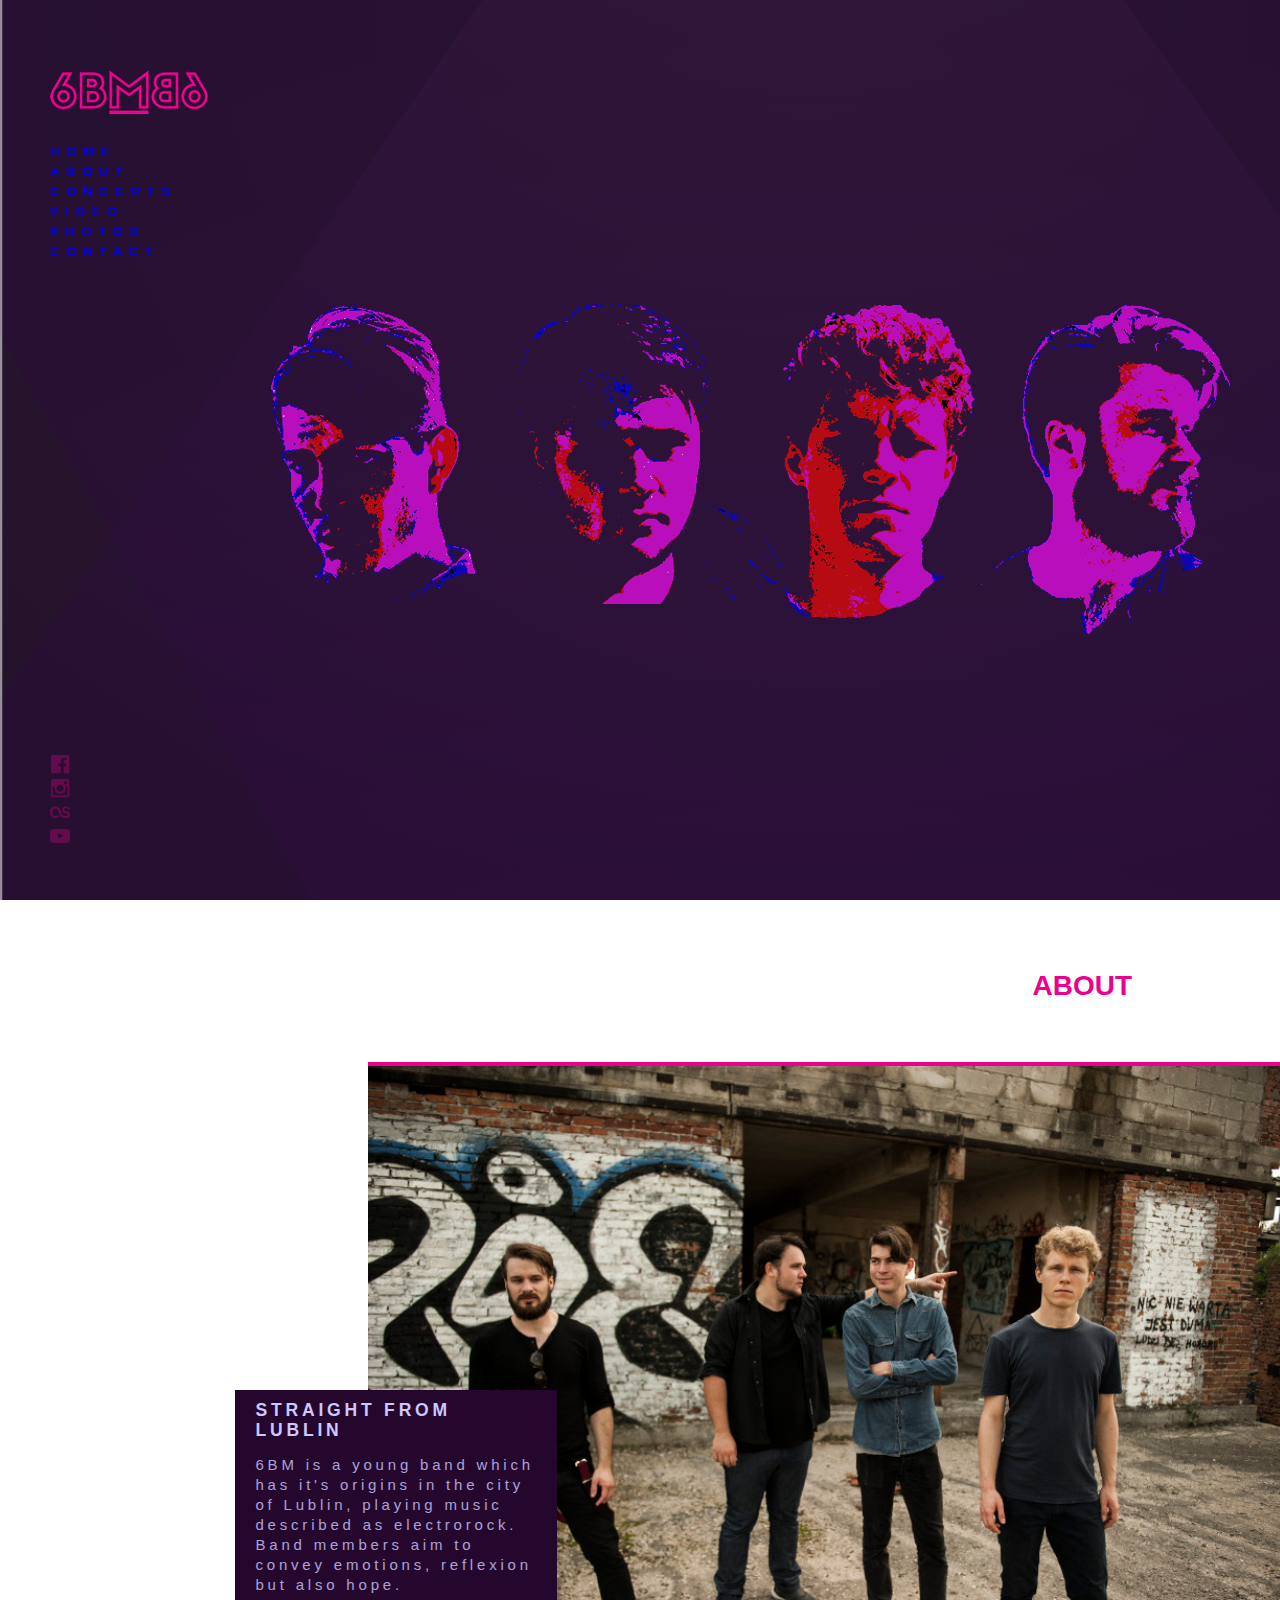
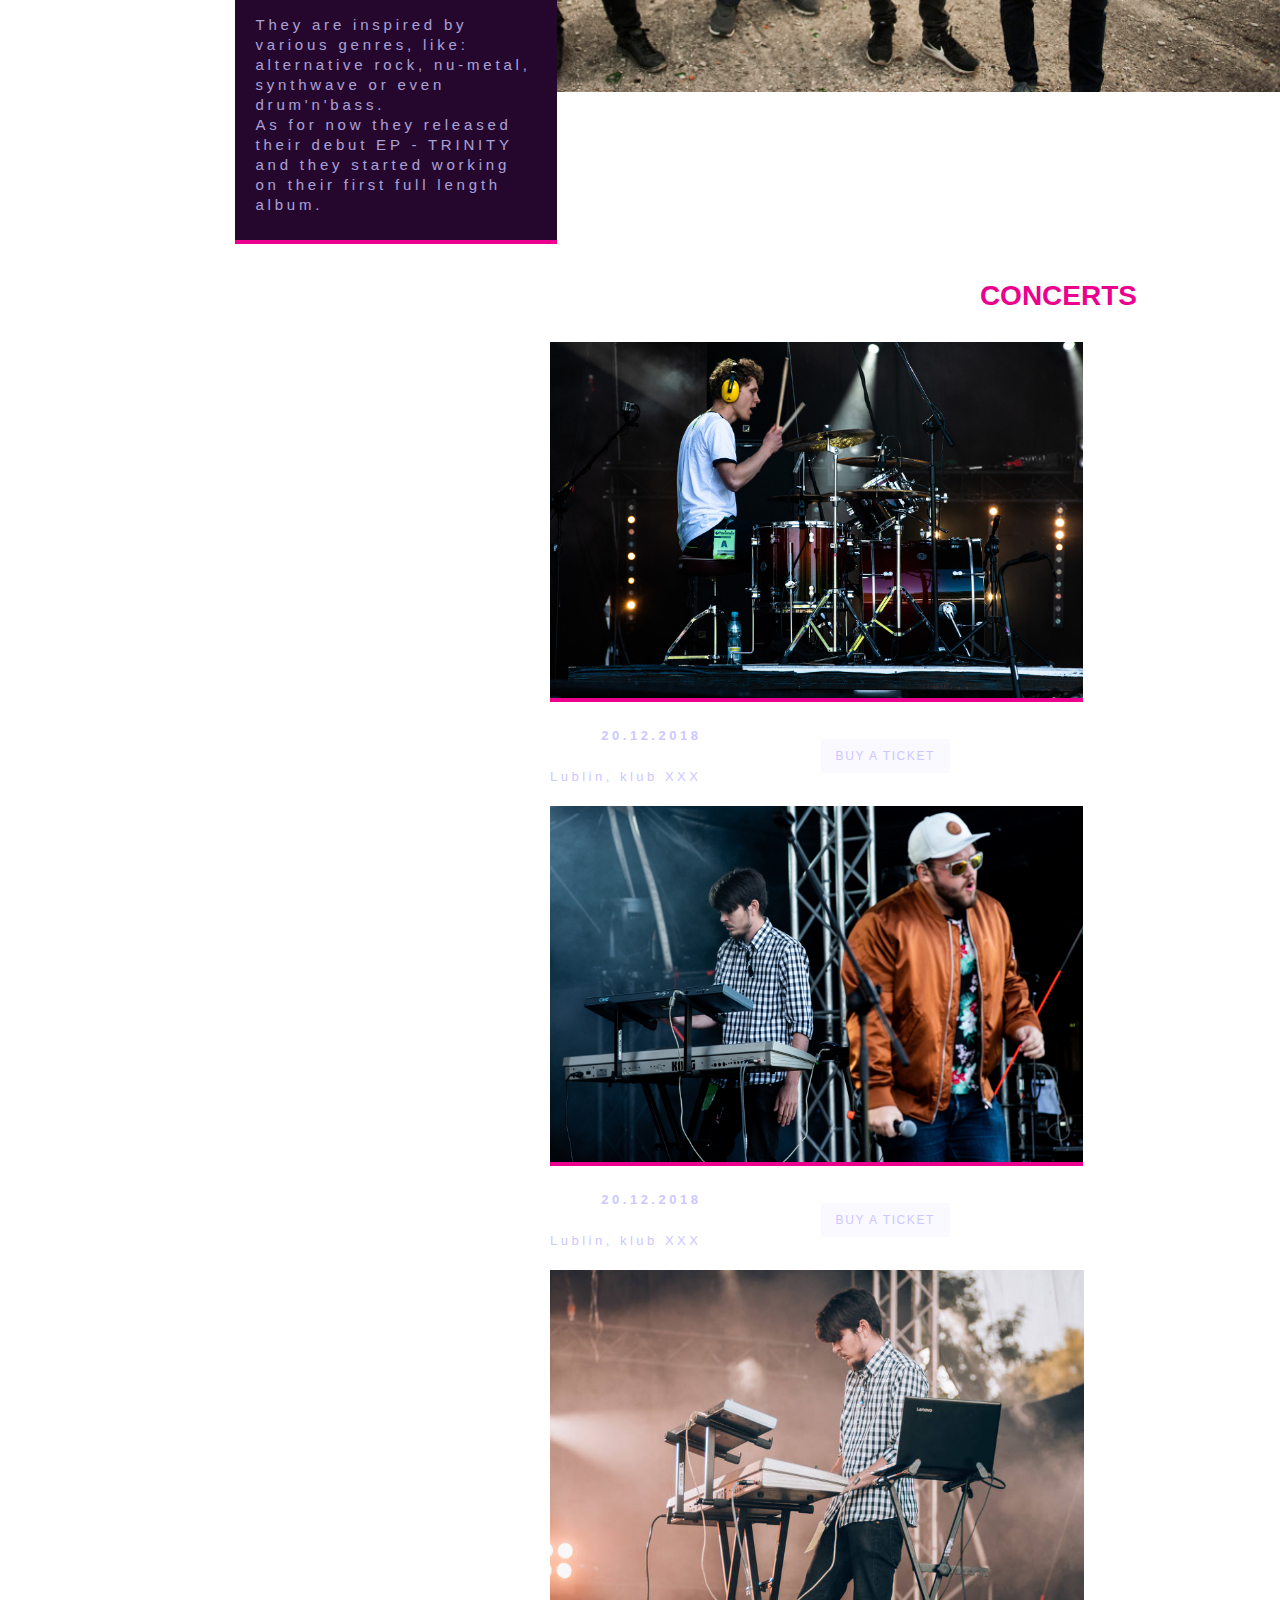
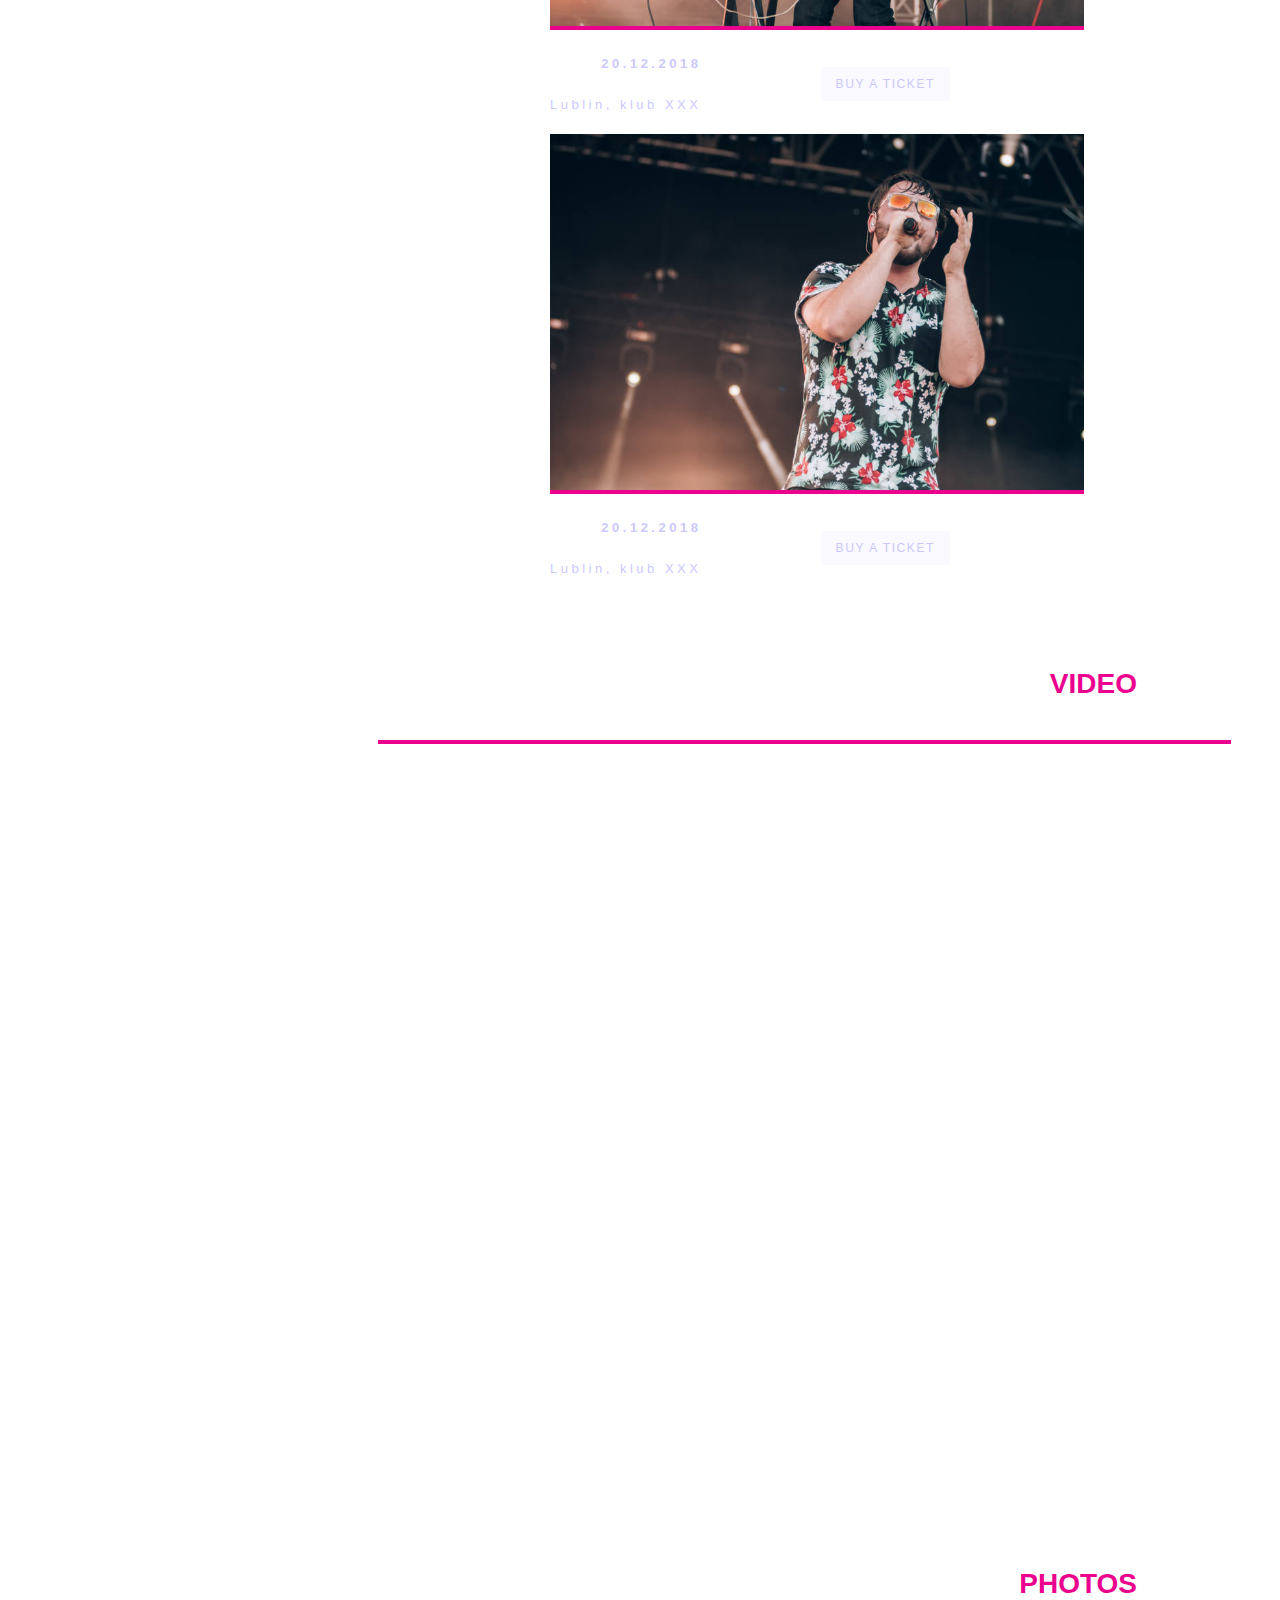
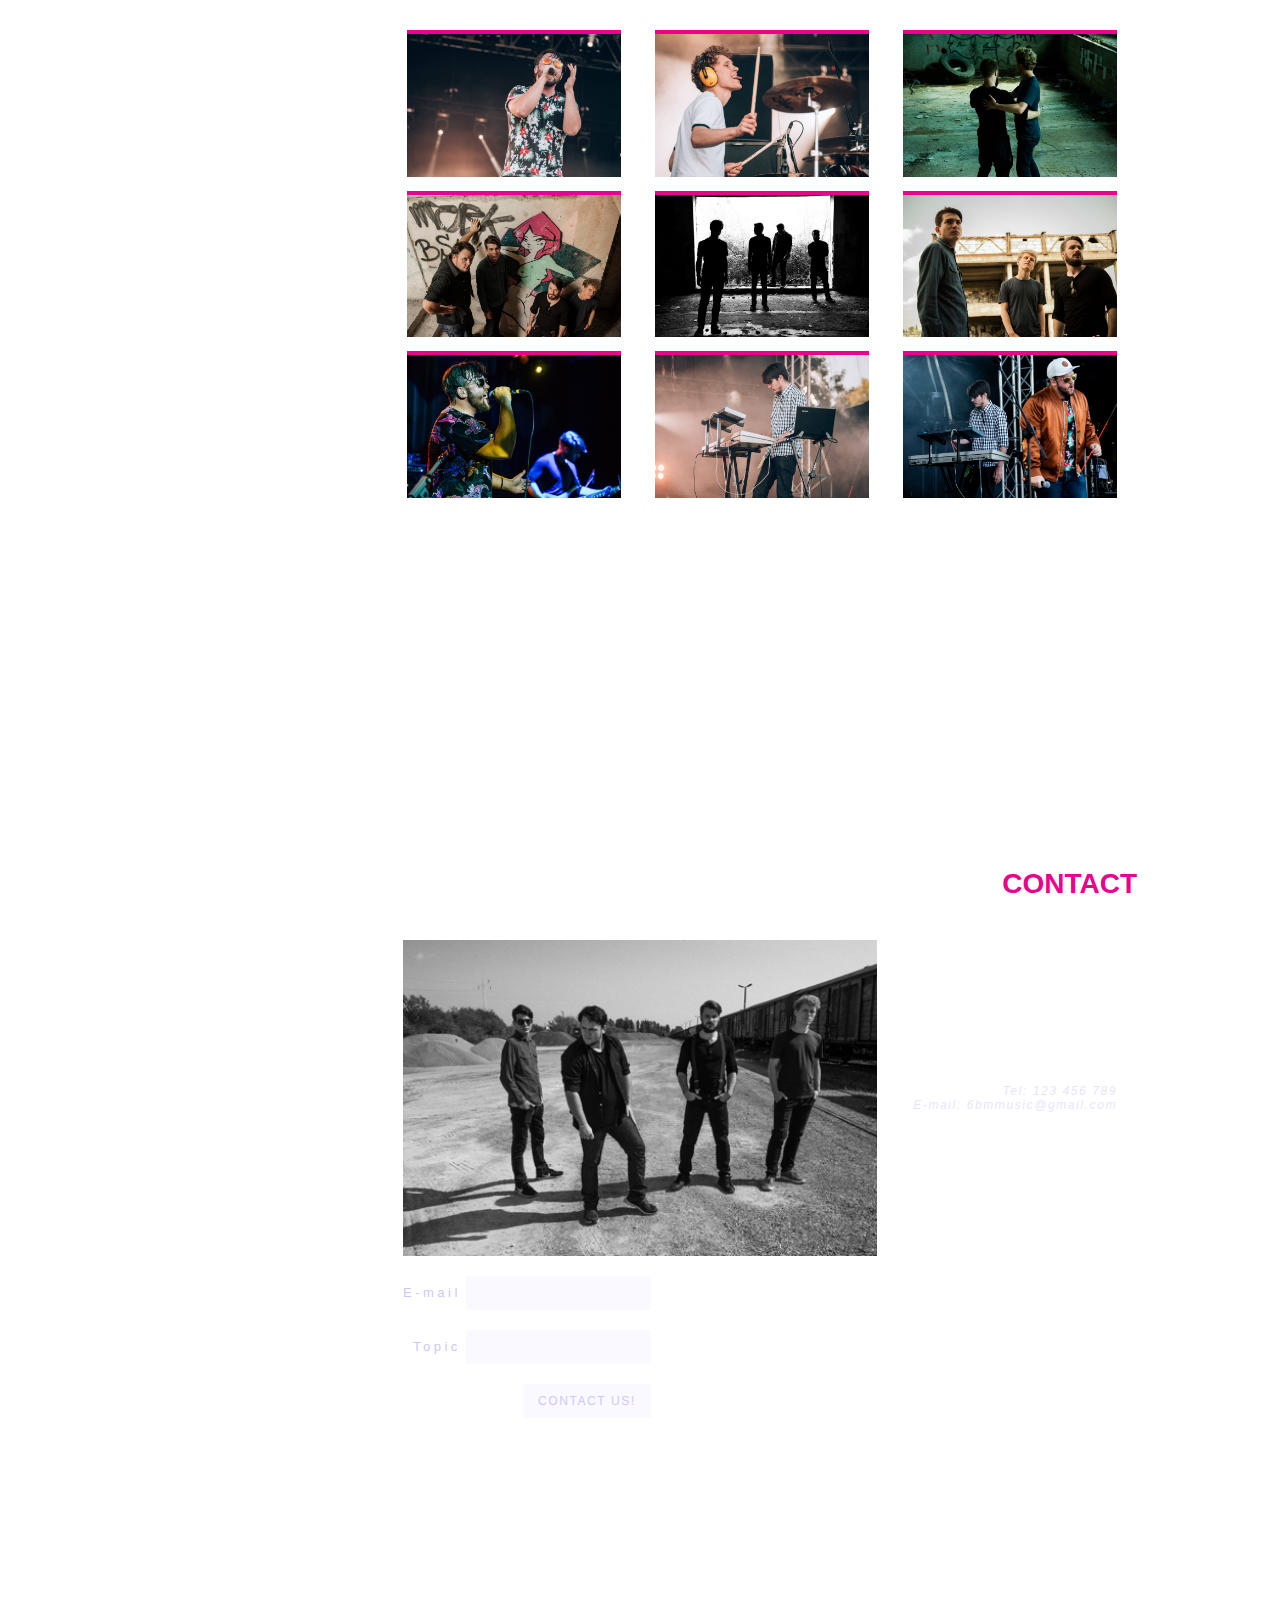
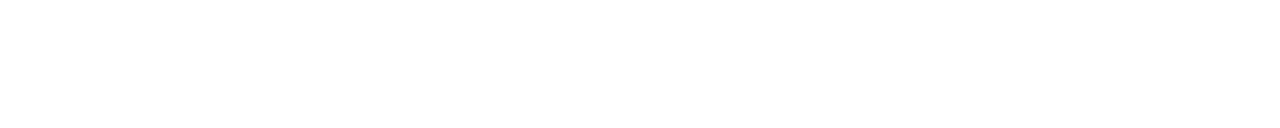
<file: daftacademy_frontend4begginers/index.html>
<!DOCTYPE html>
<html lang="en">
    <head>
        <title>6BM Band Official Website</title>
        <link rel="stylesheet" type="text/css" href="./style.css" />
    </head>
    <body>
        <header class="page-header">
            <h1 class="page-brand">
                <img src="./images/logo.png" alt="6BM logo" />
            </h1>
            <nav class="page-navigation">
                <ul class="page-navigation__items">
                    <li class="page-navigation__item">
                        <a href="#home">Home</a>
                    </li>
                    <li class="page-navigation__item">
                        <a href="#about">About</a>
                    </li>
                    <li class="page-navigation__item">
                        <a href="#concerts">Concerts</a>
                    </li>
                    <li class="page-navigation__item">
                        <a href="#video">Video</a>
                    </li>
                    <li class="page-navigation__item">
                        <a href="#photos">Photos</a>
                    </li>
                    <li class="page-navigation__item">
                        <a href="#contact">Contact</a>
                    </li>
                </ul>
            </nav>
        </header>
        <main class="page-content">
            <section id="home" class="content-section">
                <!--
                    ZAGADNIENIE PONADPROGRAMOWE

                    Nagłówek 'Home' nie jest pokazany na projekcie graficznym, ale dobrą praktyką
                    jest umieszczanie nagłówków przy każdej głównej sekcji strony.
                    Pozwoli to na użytkownikom czytników ekranowych (np. osobom niewidomym lub niedowidzącym)
                    na zorientowanie się w strukturze naszej strony.
                    A żeby zachować wygląd strony adekwatny do projektu graficznego,
                    można utworzyć pomocniczą klasę CSS (np. 'screen-reader-only'),
                    która będzie ukrywała dany element dla standardowego użytkownika.

                    Należy jednak pamiętać, że ukrywanie elementów strony może obniżyć ranking
                    pozycjonowania twojej strony (SEO) i powinniśmy starać się umieszczać elementy nagłówkowe
                    w projekcie graficznym.
                    Dlatego też trzeba świadomie stosować to rozwiązanie i jeśli bardziej zależy nam na
                    pozycjonowaniu niż dostępności, wtedy możemy użyć więcej niż jeden znacznik <h1> i
                    używać go jako głównego nagłówka danych sekcji (w przypadku naszego projektu <h2>
                    zamienilibyśmy na <h1>, a <h3> na <h2>).
                -->
                <h2 class="content-section__header screen-reader-only">Home</h2>
                <ul class="band-members">
                    <li class="band-members__item">
                        <img class="band-members__image" src="./images/band-member01.png" alt="Image of stylized keyboard player's face" />
                        <p class="band-members__name">Kamil Zgondek</p>
                        <p class="band-members__desc">Keyboard</p>
                    </li>
                    <li class="band-members__item">
                        <img class="band-members__image" src="./images/band-member02.png" alt="Image of stylized vocalist's face" />
                        <p class="band-members__name">Łukasz Furman</p>
                        <p class="band-members__desc">Vocals</p>
                    </li>
                    <li class="band-members__item">
                        <img class="band-members__image" src="./images/band-member03.png" alt="Image of stylized drummer's face" />
                        <p class="band-members__name">Kamil Majewski</p>
                        <p class="band-members__desc">Drums</p>
                    </li>
                    <li class="band-members__item">
                        <img class="band-members__image" src="./images/band-member04.png" alt="Image of stylized bassist's face" />
                        <p class="band-members__name">Daniel Cajzer</p>
                        <p class="band-members__desc">Bass guitar</p>
                    </li>
                </ul>

            </section>
            <section id="about" class="content-section about-section">
                <h2 class="content-section__header">About</h2>
                <img src="./images/band01.jpg" alt="Image of band members standing at the construction site" />
                <div class="about-section__desc">
                    <h3 class="about-section__desc-header">Straight from Lublin</h3>
                    <p class="about-section__desc-details">
                        6BM is a young band which has it's origins in the city of Lublin, playing music described as electrorock.<br/>
                        Band members aim to convey emotions, reflexion but also hope.<br/><br/>
                        They are inspired by various genres, like: alternative rock, nu-metal, synthwave or even drum'n'bass.<br/>
                        As for now they released their debut EP - TRINITY and they started working on their first full length album.
                    </p>
                </div>
            </section>
            <section id="concerts" class="content-section">
                <h2 class="content-section__header">Concerts</h2>
                <div class="concerts">
                    <article class="concerts__item">
                        <img class="concerts__image" src="./images/band02_WiechnikMarcin.jpg" alt="Image of band drummer during a concert" />
                        <header class="concerts__info">
                            <p class="concerts__date">20.12.2018</p>
                            <p class="concerts__location">Lublin, klub XXX</p>
                            <button class="button">Buy a ticket</button>
                        </header>
                    </article>
                    <article class="concerts__item">
                        <img class="concerts__image" src="./images/band03_WiechnikMarcin.jpg" alt="Image of band vocalist and keyboard player during a concert" />
                        <header class="concerts__info">
                            <p class="concerts__date">20.12.2018</p>
                            <p class="concerts__location">Lublin, klub XXX</p>
                            <button class="button">Buy a ticket</button>
                        </header>
                    </article>
                    <article class="concerts__item">
                        <img class="concerts__image" src="./images/band04_JakubBodys.jpg" alt="Image of band keyboard player during a concert" />
                        <header class="concerts__info">
                            <p class="concerts__date">20.12.2018</p>
                            <p class="concerts__location">Lublin, klub XXX</p>
                            <button class="button">Buy a ticket</button>
                        </header>
                    </article>
                    <article class="concerts__item">
                        <img class="concerts__image" src="./images/band05_JakubBodys.jpg" alt="Image of band vocalist during a concert" />
                        <header class="concerts__info">
                            <p class="concerts__date">20.12.2018</p>
                            <p class="concerts__location">Lublin, klub XXX</p>
                            <button class="button">Buy a ticket</button>
                        </header>
                    </article>
                </div>
            </section>
            <section id="video" class="content-section">
                <h2 class="content-section__header">Video</h2>
                <iframe class="video" width="853" height="480" src="https://www.youtube.com/embed/AstRXh-vKNI?rel=0" frameborder="0" allow="autoplay; encrypted-media" allowfullscreen></iframe>
            </section>
            <section id="photos" class="content-section">
                <h2 class="content-section__header">Photos</h2>
                <ul class="gallery">
                    <li class="gallery__item">
                        <img class="gallery__image" src="./images/band05_JakubBodys.jpg" alt="Image of band vocalist during a concert" />
                    </li>
                    <li class="gallery__item">
                        <img class="gallery__image" src="./images/band06_JakubBodys.jpg" alt="Image of band drummer during a concert" />
                    </li>
                    <li class="gallery__item">
                        <img class="gallery__image" src="./images/band07.jpg" alt="Image of band members at the construction site" />
                    </li>
                    <li class="gallery__item">
                        <img class="gallery__image" src="./images/band08.jpg" alt="Image of band members posing against the wall with graffiti" />
                    </li>
                    <li class="gallery__item">
                        <img class="gallery__image" src="./images/band09.jpg" alt="Image of band members standing in the shadows" />
                    </li>
                    <li class="gallery__item">
                        <img class="gallery__image" src="./images/band10.jpg" alt="Image of band members standing at the construction site" />
                    </li>
                    <li class="gallery__item">
                        <img class="gallery__image" src="./images/band11.jpg" alt="Image of band vocalist during a concert" />
                    </li>
                    <li class="gallery__item">
                        <img class="gallery__image" src="./images/band04_JakubBodys.jpg" alt="Image of band keyboard player during a concert" />
                    </li>
                    <li class="gallery__item">
                        <img class="gallery__image" src="./images/band03_WiechnikMarcin.jpg" alt="Image of band vocalist and keyboard player during a concert" />
                    </li>
                </ul>
            </section>
            <section id="contact" class="content-section">
                <h2 class="content-section__header">Contact</h2>
                <div class=" contact">
                    <img class="gallery__image" src="./images/band12.jpg" alt="Image of band members posing next to a train" />
                    <address>
                        Tel: 123 456 789<br/>
                        E-mail: 6bmmusic@gmail.com
                    </address>
                    <form class="form">
                        <div class="form__field">
                            <label class="form__label" for="email">E-mail</label>
                            <input class="form__input" type="email" name="email" id="email" required />
                        </div>
                        <div class="form__field">
                            <label class="form__label" for="topic">Topic</label>
                            <input class="form__input" type="text" name="topic" id="topic" required />
                        </div>
                        <div class="form__field">
                            <button class="button" type="submit">Contact us!</button>
                        </div>
                    </form>
                </div>
            </section>
        </main>
        <footer class="page-footer">
            <!--
                ZAGADNIENIE PONADPROGRAMOWE

                Podobnie jak wyżej, nagłówek jest utworzony dla użytku czytników ekranowych.
            -->
            <h2 class="screen-reader-only">Social media links</h2>
            <ul class="social-links">
                <li class="social-links__item">
                    <a class="social-links__link" href="http://facebook.com/"><img src="./images/fb.svg" alt="Image of Facebook icon."></a>
                </li>
                <li class="social-links__item">
                    <a class="social-links__link" href="http://instagram.com/"><img src="./images/insta.svg" alt="Image of Instagram icon."></a>
                </li>
                <li class="social-links__item">
                    <a class="social-links__link" href="http://last.fm/"><img src="./images/last.svg" alt="Image of Last.fm icon."></a>
                </li>
                <li class="social-links__item">
                    <a class="social-links__link" href="http://youtube.com/"><img src="./images/yout.svg" alt="Image of YouTube icon."></a>
                </li>
            </ul>
        </footer>
    </body>
</html>
</file>
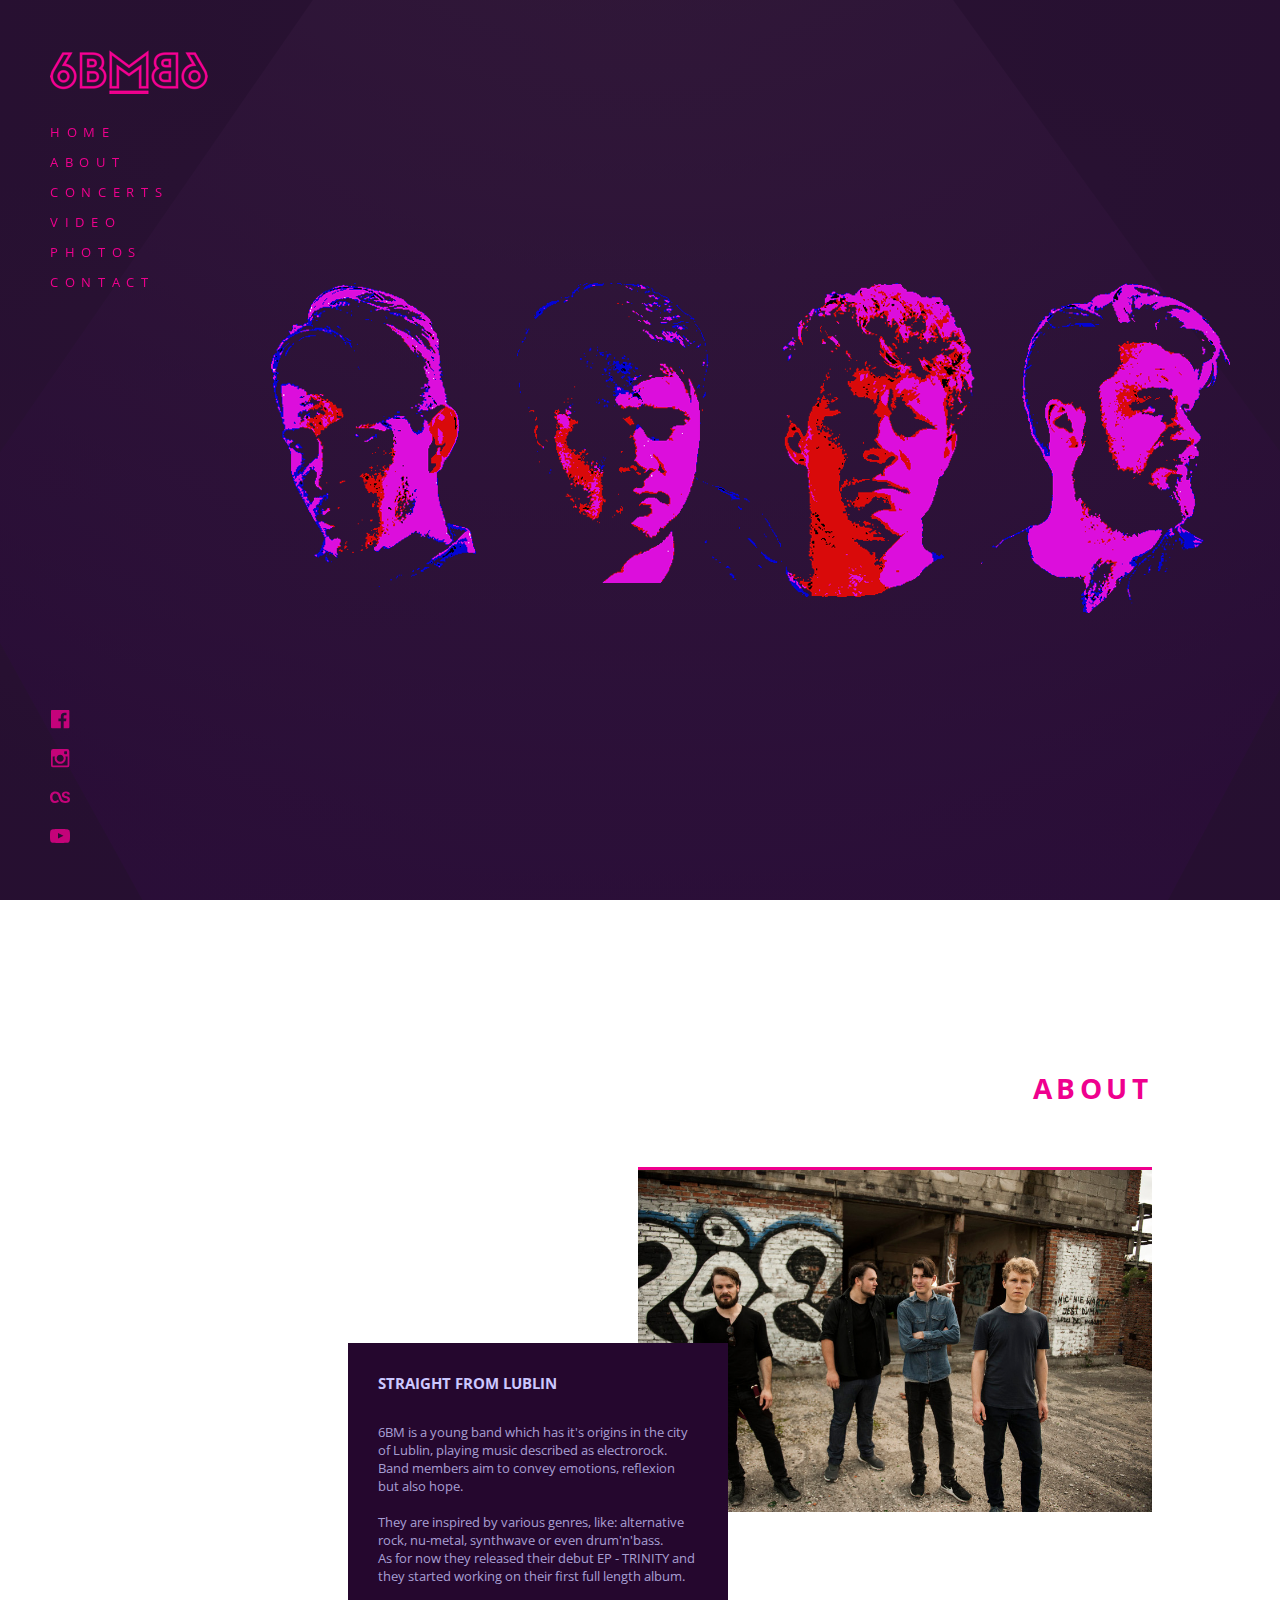
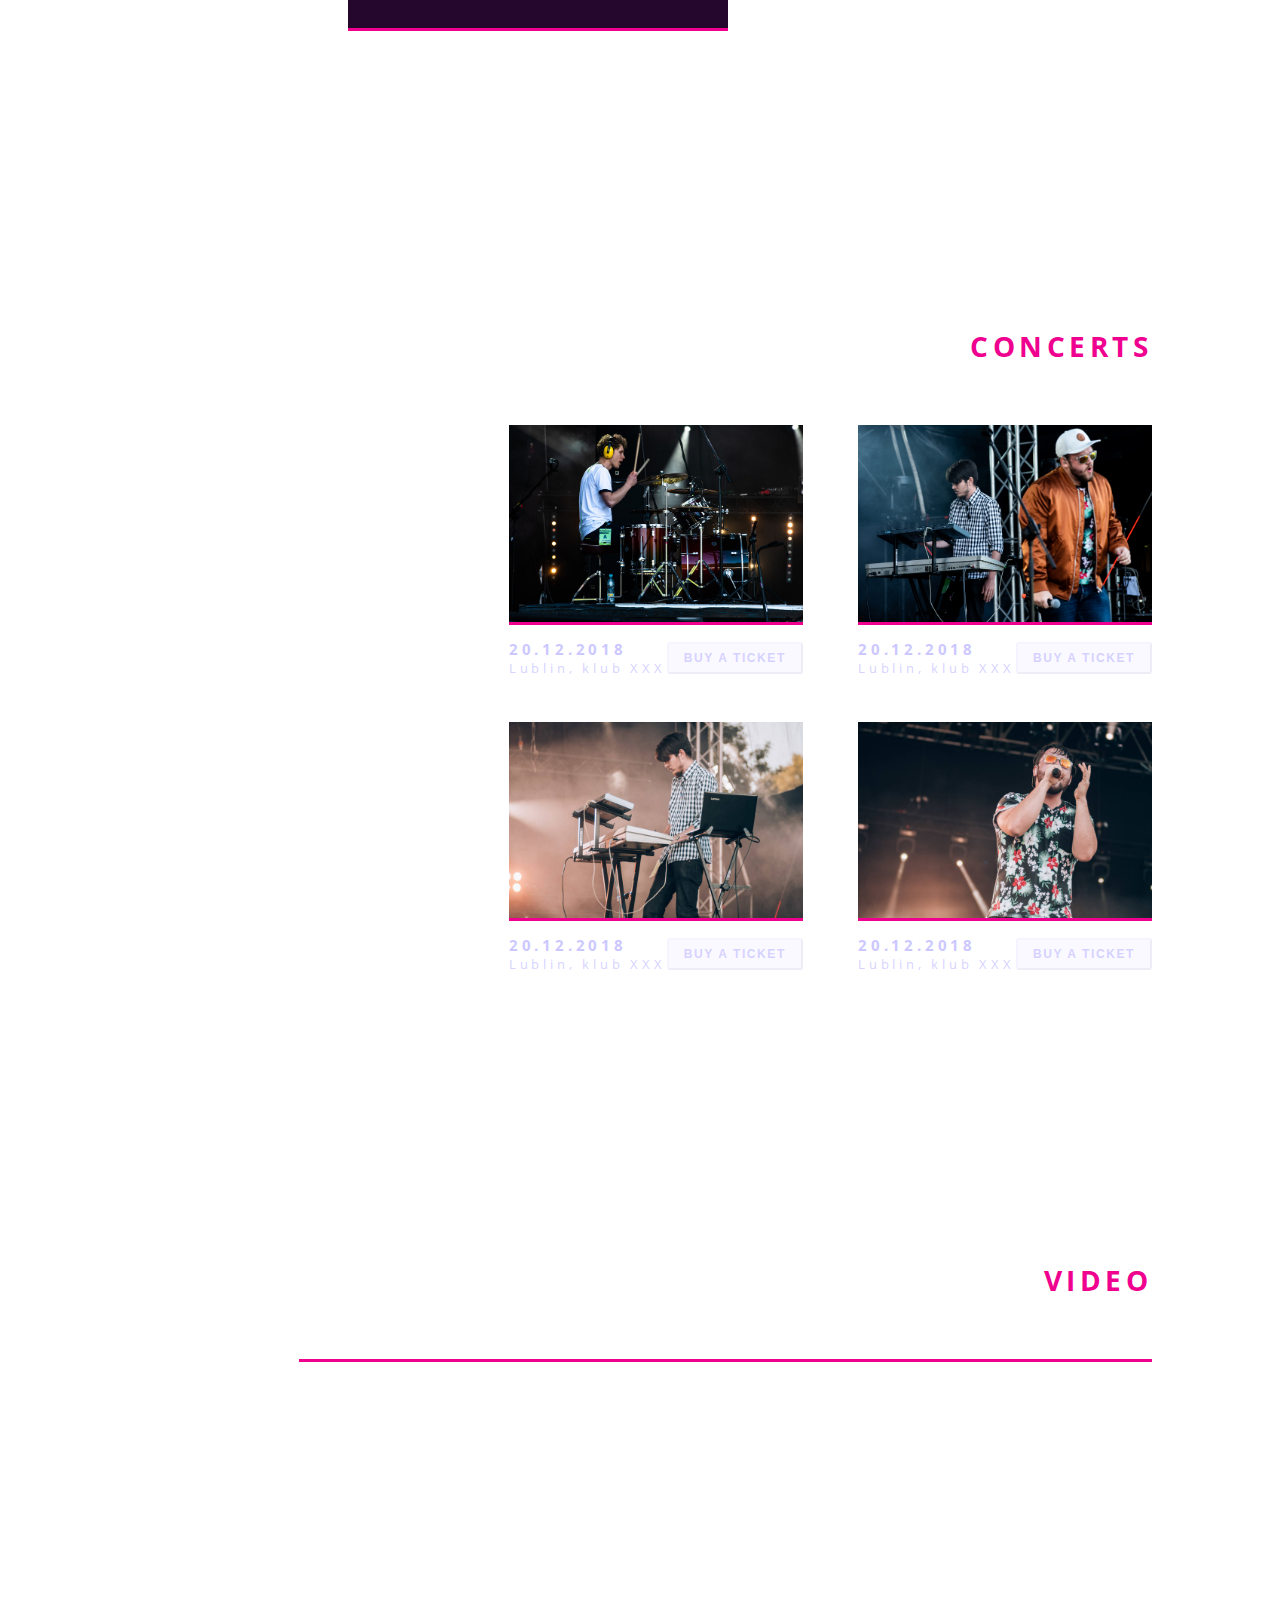
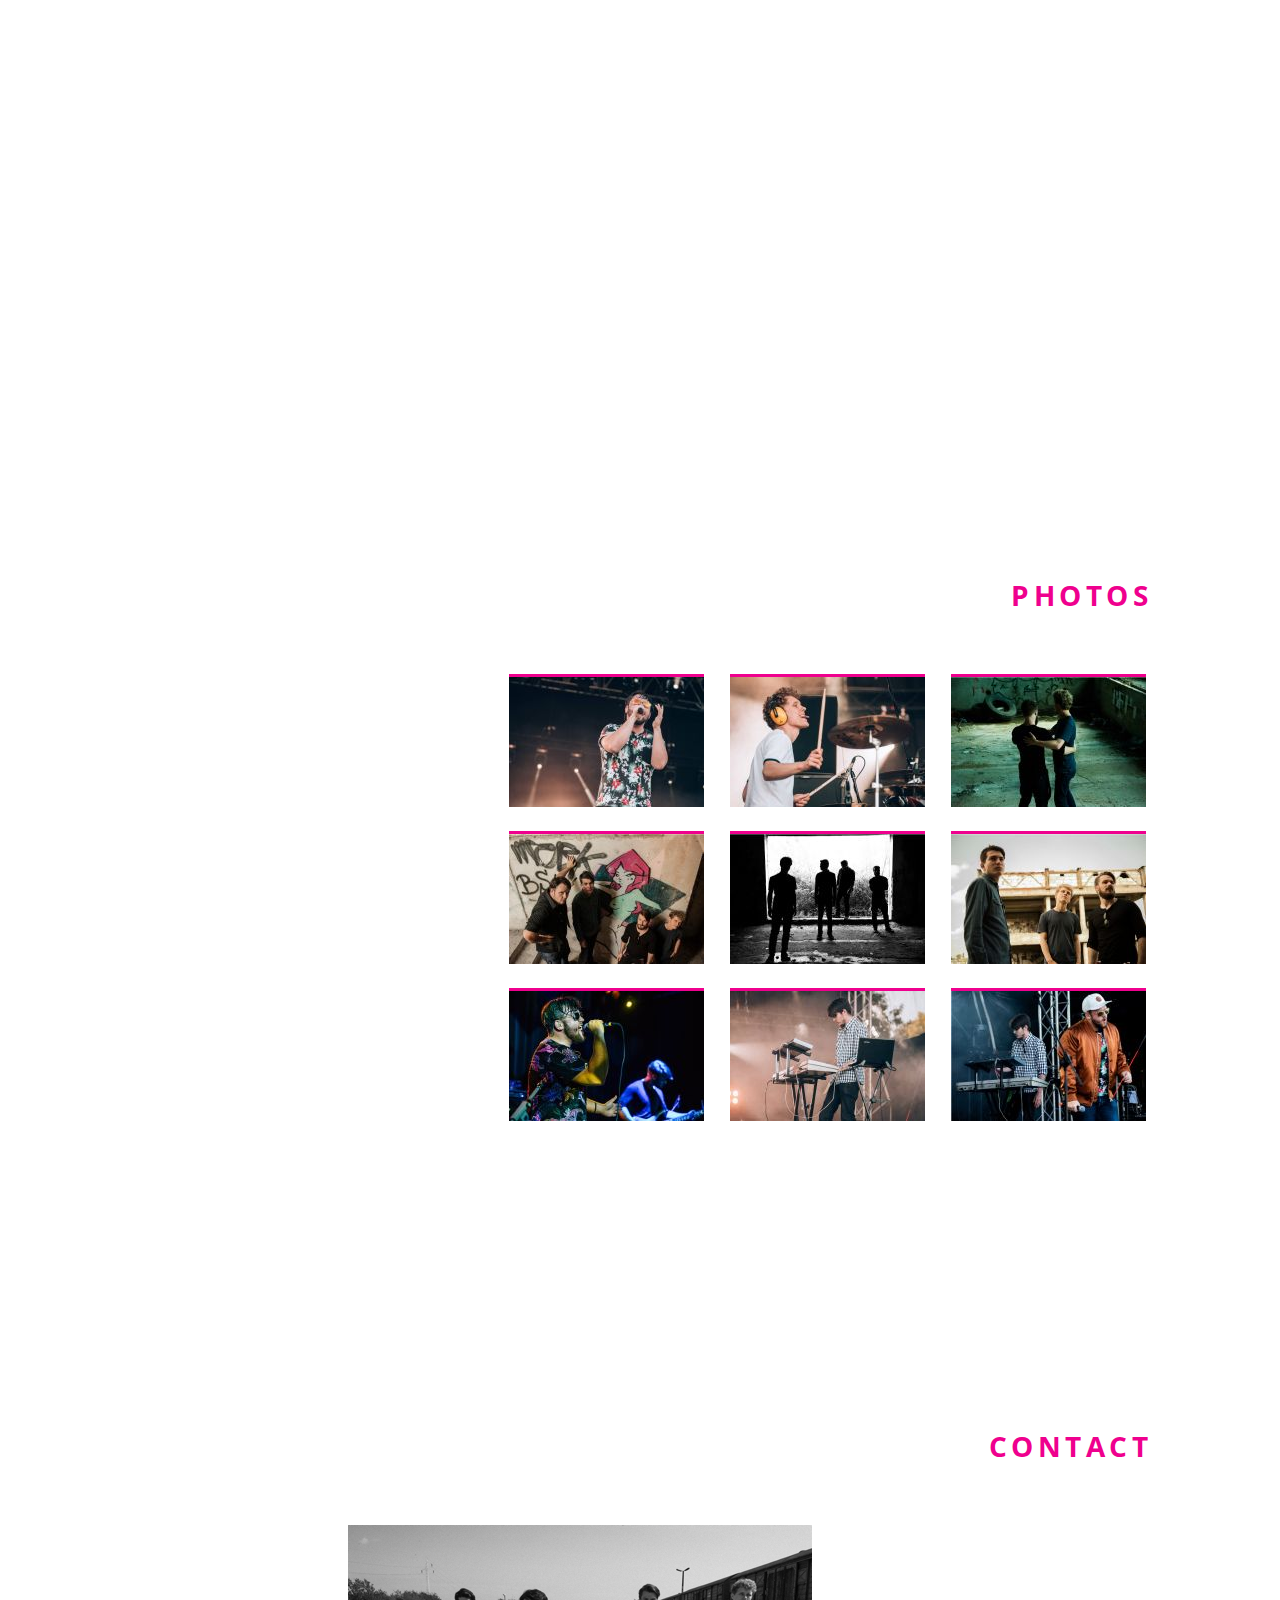
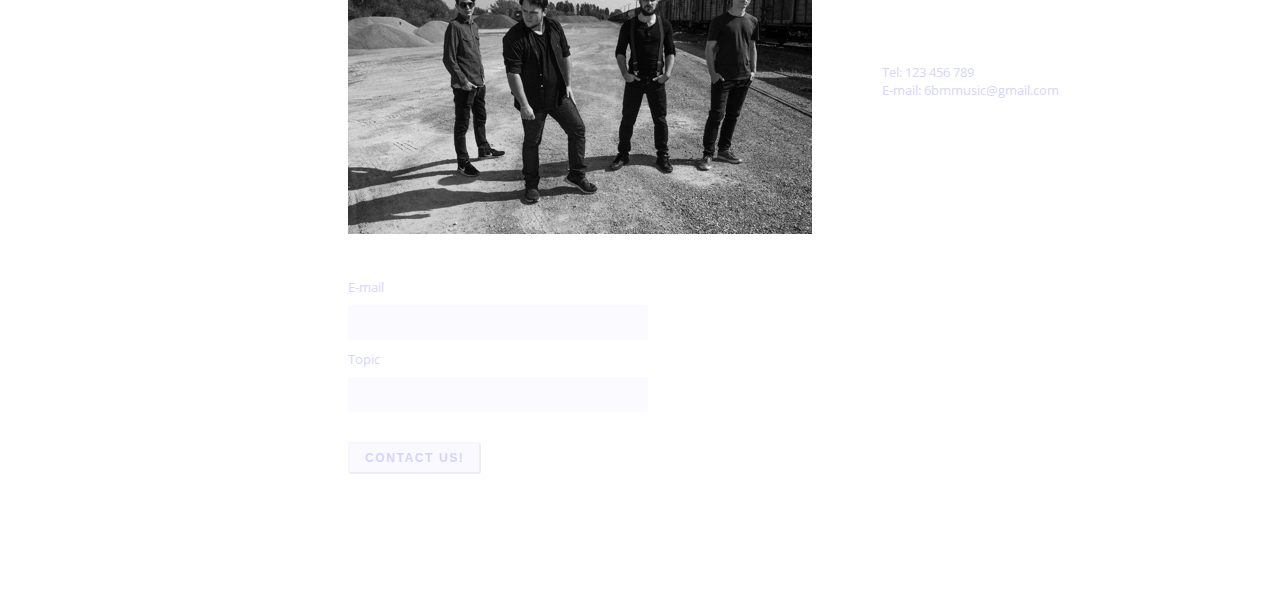
<file: praca domowa#2/index.html>
<!DOCTYPE html>
<html lang="en">

<head>
    <meta name="viewport" content="width=device-width, initial-scale=1">
    <title>6BM Band Official Website</title>
    <link rel="stylesheet" type="text/css" href="./style.css" />
    <link href="https://fonts.googleapis.com/css?family=Open+Sans:400,600,700" rel="stylesheet">
</head>

<body>
    <header class="page-header">
        <h1 class="page-brand">
            <img src="./images/logo.png" alt="6BM logo" />
        </h1>
        <nav class="page-navigation">
            <ul class="page-navigation__items">
                <li class="page-navigation__item">
                    <a class="page-navigation__link" href="#home">Home</a>
                </li>
                <li class="page-navigation__item">
                    <a class="page-navigation__link" href="#about">About</a>
                </li>
                <li class="page-navigation__item">
                    <a class="page-navigation__link" href="#concerts">Concerts</a>
                </li>
                <li class="page-navigation__item">
                    <a class="page-navigation__link" href="#video">Video</a>
                </li>
                <li class="page-navigation__item">
                    <a class="page-navigation__link" href="#photos">Photos</a>
                </li>
                <li class="page-navigation__item">
                    <a class="page-navigation__link" href="#contact">Contact</a>
                </li>
            </ul>
        </nav>
    </header>
    <main class="page-content">
        <section id="home" class="content-section home-section">
            <!--
                    ZAGADNIENIE PONADPROGRAMOWE
                    Nagłówek 'Home' nie jest pokazany na projekcie graficznym, ale dobrą praktyką
                    jest umieszczanie nagłówków przy każdej głównej sekcji strony.
                    Pozwoli to na użytkownikom czytników ekranowych (np. osobom niewidomym lub niedowidzącym)
                    na zorientowanie się w strukturze naszej strony.
                    A żeby zachować wygląd strony adekwatny do projektu graficznego,
                    można utworzyć pomocniczą klasę CSS (np. 'screen-reader-only'),
                    która będzie ukrywała dany element dla standardowego użytkownika.
                    Należy jednak pamiętać, że ukrywanie elementów strony może obniżyć ranking
                    pozycjonowania twojej strony (SEO) i powinniśmy starać się umieszczać elementy nagłówkowe
                    w projekcie graficznym.
                    Dlatego też trzeba świadomie stosować to rozwiązanie i jeśli bardziej zależy nam na
                    pozycjonowaniu niż dostępności, wtedy możemy użyć więcej niż jeden znacznik <h1> i
                    używać go jako głównego nagłówka danych sekcji (w przypadku naszego projektu <h2>
                    zamienilibyśmy na <h1>, a <h3> na <h2>).
                -->
            <h2 class="content-section__header screen-reader-only">Home</h2>
            <ul class="band-members">
                <li class="band-members__item">
                    <img class="band-members__image" src="./images/band-member01.png"
                        alt="Image of stylized keyboard player's face" />
                    <p class="band-members__name">Kamil Zgondek</p>
                    <p class="band-members__desc">Keyboard</p>
                </li>
                <li class="band-members__item">
                    <img class="band-members__image" src="./images/band-member02.png"
                        alt="Image of stylized vocalist's face" />
                    <p class="band-members__name">Łukasz Furman</p>
                    <p class="band-members__desc">Vocals</p>
                </li>
                <li class="band-members__item">
                    <img class="band-members__image" src="./images/band-member03.png"
                        alt="Image of stylized drummer's face" />
                    <p class="band-members__name">Kamil Majewski</p>
                    <p class="band-members__desc">Drums</p>
                </li>
                <li class="band-members__item">
                    <img class="band-members__image" src="./images/band-member04.png"
                        alt="Image of stylized bassist's face" />
                    <p class="band-members__name">Daniel Cajzer</p>
                    <p class="band-members__desc">Bass guitar</p>
                </li>
            </ul>

        </section>
        <section id="about" class="content-section">
            <h2 class="content-section__header">About</h2>
            <div class="about">
                <img class="about__image" src="./images/band01.jpg"
                    alt="Image of band members standing at the construction site" />
                <div class="about__desc">
                    <h3 class="about__desc-header">Straight from Lublin</h3>
                    <p class="about__desc-content">
                        6BM is a young band which has it's origins in the city of Lublin, playing music described as
                        electrorock.<br />
                        Band members aim to convey emotions, reflexion but also hope.<br /><br />
                        They are inspired by various genres, like: alternative rock, nu-metal, synthwave or even
                        drum'n'bass.<br />
                        As for now they released their debut EP - TRINITY and they started working on their first full
                        length album.
                    </p>
                </div>
            </div>
        </section>
        <section id="concerts" class="content-section">
            <h2 class="content-section__header">Concerts</h2>
            <div class="concerts">
                <article class="concerts__item">
                    <img class="concerts__image" src="./images/band02_WiechnikMarcinTiny.jpg"
                        alt="Image of band drummer during a concert" />
                    <header class="concerts__info">
                        <div class="concerts__info-base">
                            <p class="concerts__date">20.12.2018</p>
                            <p class="concerts__location">Lublin, klub XXX</p>
                        </div>
                        <button class="button">Buy a ticket</button>
                    </header>
                </article>
                <article class="concerts__item">
                    <img class="concerts__image" src="./images/band03_WiechnikMarcinTiny.jpg"
                        alt="Image of band vocalist and keyboard player during a concert" />
                    <header class="concerts__info">
                        <div class="concerts__info-base">
                            <p class="concerts__date">20.12.2018</p>
                            <p class="concerts__location">Lublin, klub XXX</p>
                        </div>
                        <button class="button">Buy a ticket</button>
                    </header>
                </article>
                <article class="concerts__item">
                    <img class="concerts__image" src="./images/band04_JakubBodysTiny.jpg"
                        alt="Image of band keyboard player during a concert" />
                    <header class="concerts__info">
                        <div class="concerts__info-base">
                            <p class="concerts__date">20.12.2018</p>
                            <p class="concerts__location">Lublin, klub XXX</p>
                        </div>
                        <button class="button">Buy a ticket</button>
                    </header>
                </article>
                <article class="concerts__item">
                    <img class="concerts__image" src="./images/band05_JakubBodysTiny.jpg"
                        alt="Image of band vocalist during a concert" />
                    <header class="concerts__info">
                        <div class="concerts__info-base">
                            <p class="concerts__date">20.12.2018</p>
                            <p class="concerts__location">Lublin, klub XXX</p>
                        </div>
                        <button class="button">Buy a ticket</button>
                    </header>
                </article>
            </div>
        </section>
        <section id="video" class="content-section">
            <h2 class="content-section__header">Video</h2>
            <iframe class="embedded-video" width="853" height="480"
                src="https://www.youtube.com/embed/AstRXh-vKNI?rel=0" frameborder="0" allow="autoplay; encrypted-media"
                allowfullscreen></iframe>
        </section>
        <section id="photos" class="content-section">
            <h2 class="content-section__header">Photos</h2>
            <ul class="gallery">
                <li class="gallery__item">
                    <img class="gallery__image" srcset="./images/band05_JakubBodys.jpg, ./images/band05_JakubBodys@2.jpg 2x, ./images/band05_JakubBodys@3.jpg 3x" src="./images/band05_JakubBodys@3.jpg"
                        alt="Image of band vocalist during a concert" />
                </li>
                <li class="gallery__item">
                    <img class="gallery__image" srcset="./images/band06_JakubBodys.jpg, ./images/band06_JakubBodys@2.jpg 2x, ./images/band06_JakubBodys@3.jpg 3x" src="/images/band06_JakubBodys@3.jpg"
                        alt="Image of band drummer during a concert" />
                </li>
                <li class="gallery__item">
                    <img class="gallery__image" srcset="./images/band07.jpg, ./images/band07@2.jpg 2x, ./images/band07@3.jpg 3x" src="./images/band07@3.jpg"
                        alt="Image of band members at the construction site" />
                </li>
                <li class="gallery__item">
                    <img class="gallery__image" srcset="./images/band08.jpg, ./images/band08@2.jpg 2x, ./images/band08@3.jpg 3x" src="./images/band08@3.jpg"
                        alt="Image of band members posing against the wall with graffiti" />
                </li>
                <li class="gallery__item">
                    <img class="gallery__image" srcset="./images/band09.jpg, ./images/band09@2.jpg 2x, ./images/band09@3.jpg 3x" src="./images/band09@3.jpg"
                        alt="Image of band members standing in the shadows" />
                </li>
                <li class="gallery__item">
                    <img class="gallery__image" srcset="./images/band10.jpg, ./images/band10@2.jpg 2x, ./images/band10@3.jpg 3x" src="./images/band10@3.jpg"
                        alt="Image of band members standing at the construction site" />
                </li>
                <li class="gallery__item">
                    <img class="gallery__image" srcset="./images/band11.jpg, ./images/band11@2.jpg 2x, ./images/band11@3.jpg 3x" src="./images/band11@3.jpg"
                        alt="Image of band vocalist during a concert" />
                </li>
                <li class="gallery__item">
                    <img class="gallery__image" srcset="./images/band04_JakubBodys.jpg, ./images/band04_JakubBodys@2.jpg 2x, ./images/band04_JakubBodys@3.jpg 3x" src="./images/band04_JakubBodys@3.jpg"
                        alt="Image of band keyboard player during a concert" />
                </li>
                <li class="gallery__item">
                    <img class="gallery__image" srcset="./images/band03_WiechnikMarcin.jpg, ./images/band03_WiechnikMarcin@2.jpg 2x, ./images/band03_WiechnikMarcin@3.jpg 3x" src="./images/band03_WiechnikMarcin@3.jpg"
                        alt="Image of band vocalist and keyboard player during a concert" />
                </li>
            </ul>
        </section>
        <section id="contact" class="content-section">
            <h2 class="content-section__header">Contact</h2>
            <div class="contact">
                <div class="contact__item">
                    <img class="contact__img" src="./images/band12.jpg"
                        alt="Image of band members posing next to a train" />
                </div>
                <address class="contact__address">
                    Tel: 123 456 789<br />
                    E-mail: 6bmmusic@gmail.com
                </address>
                <form class="contact__form form">
                    <div class="form__field">
                        <label class="form__label" for="email">E-mail</label>
                        <input class="form__input" type="email" name="email" id="email" required />
                    </div>
                    <div class="form__field">
                        <label class="form__label" for="topic">Topic</label>
                        <input class="form__input" type="text" name="topic" id="topic" required />
                    </div>
                    <button class="button button--contact" type="submit">Contact us!</button>
                </form>
            </div>
        </section>
    </main>
    <footer class="page-footer">
        <!--
                ZAGADNIENIE PONADPROGRAMOWE
                Podobnie jak wyżej, nagłówek jest utworzony dla użytku czytników ekranowych.
            -->
        <h2 class="screen-reader-only">Social media links</h2>
        <ul class="social-links">
            <li class="social-links__item">
                <a class="social-links__link" href="https://www.facebook.com/6BMband/">
                    <img class="social-links__img" src="./images/fb.svg" alt="Facebook" />
                </a>
            </li>
            <li class="social-links__item">
                <a class="social-links__link" href="https://www.instagram.com/6bmband/">
                    <img class="social-links__img" src="./images/insta.svg" alt="Instagram" />
                </a>
            </li>
            <li class="social-links__item">
                <a class="social-links__link" href="http://last.fm/">
                    <img class="social-links__img" src="./images/last.svg" alt="Last.fm" />
                </a>
            </li>
            <li class="social-links__item">
                <a class="social-links__link" href="https://www.youtube.com/channel/UCDqm0F_UFieDt_C4TRPbepQ">
                    <img class="social-links__img" src="./images/yout.svg" alt="Youtube" />
                </a>
            </li>
        </ul>
    </footer>
</body>

</html>
</file>
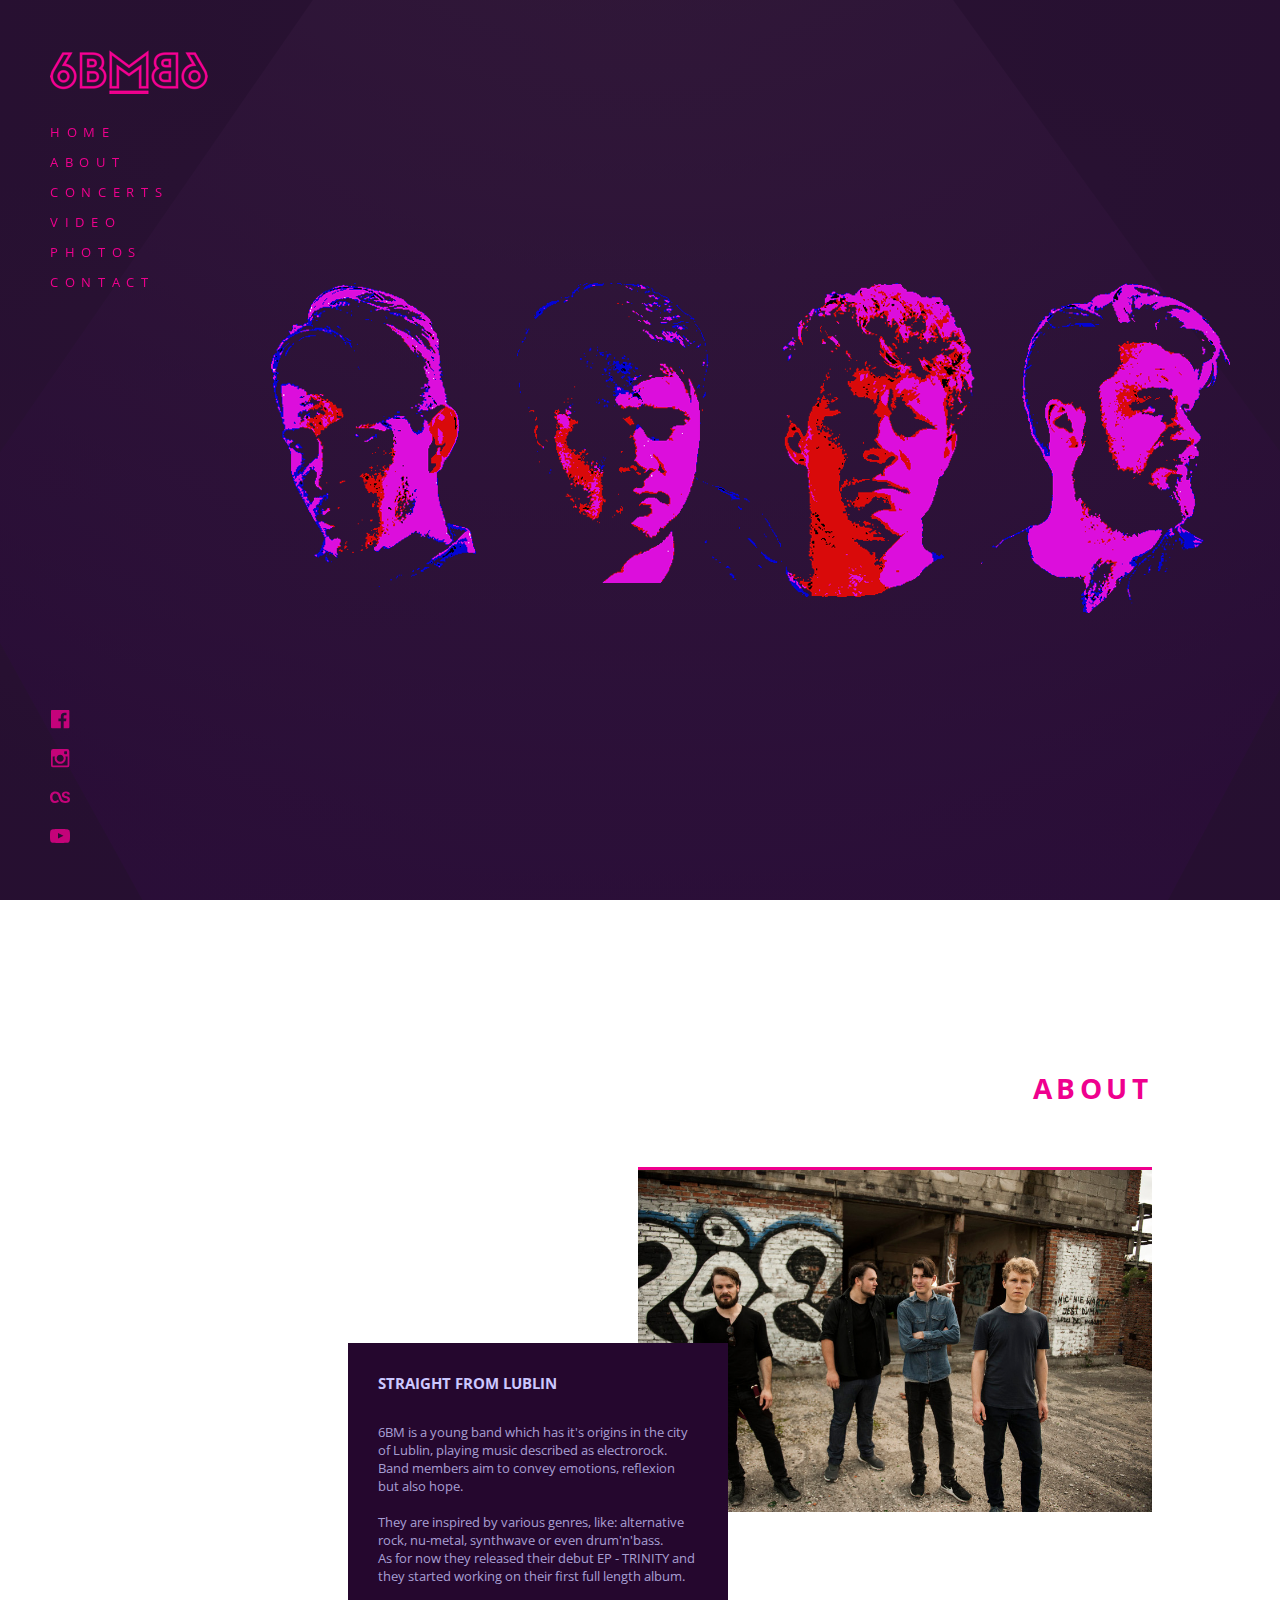
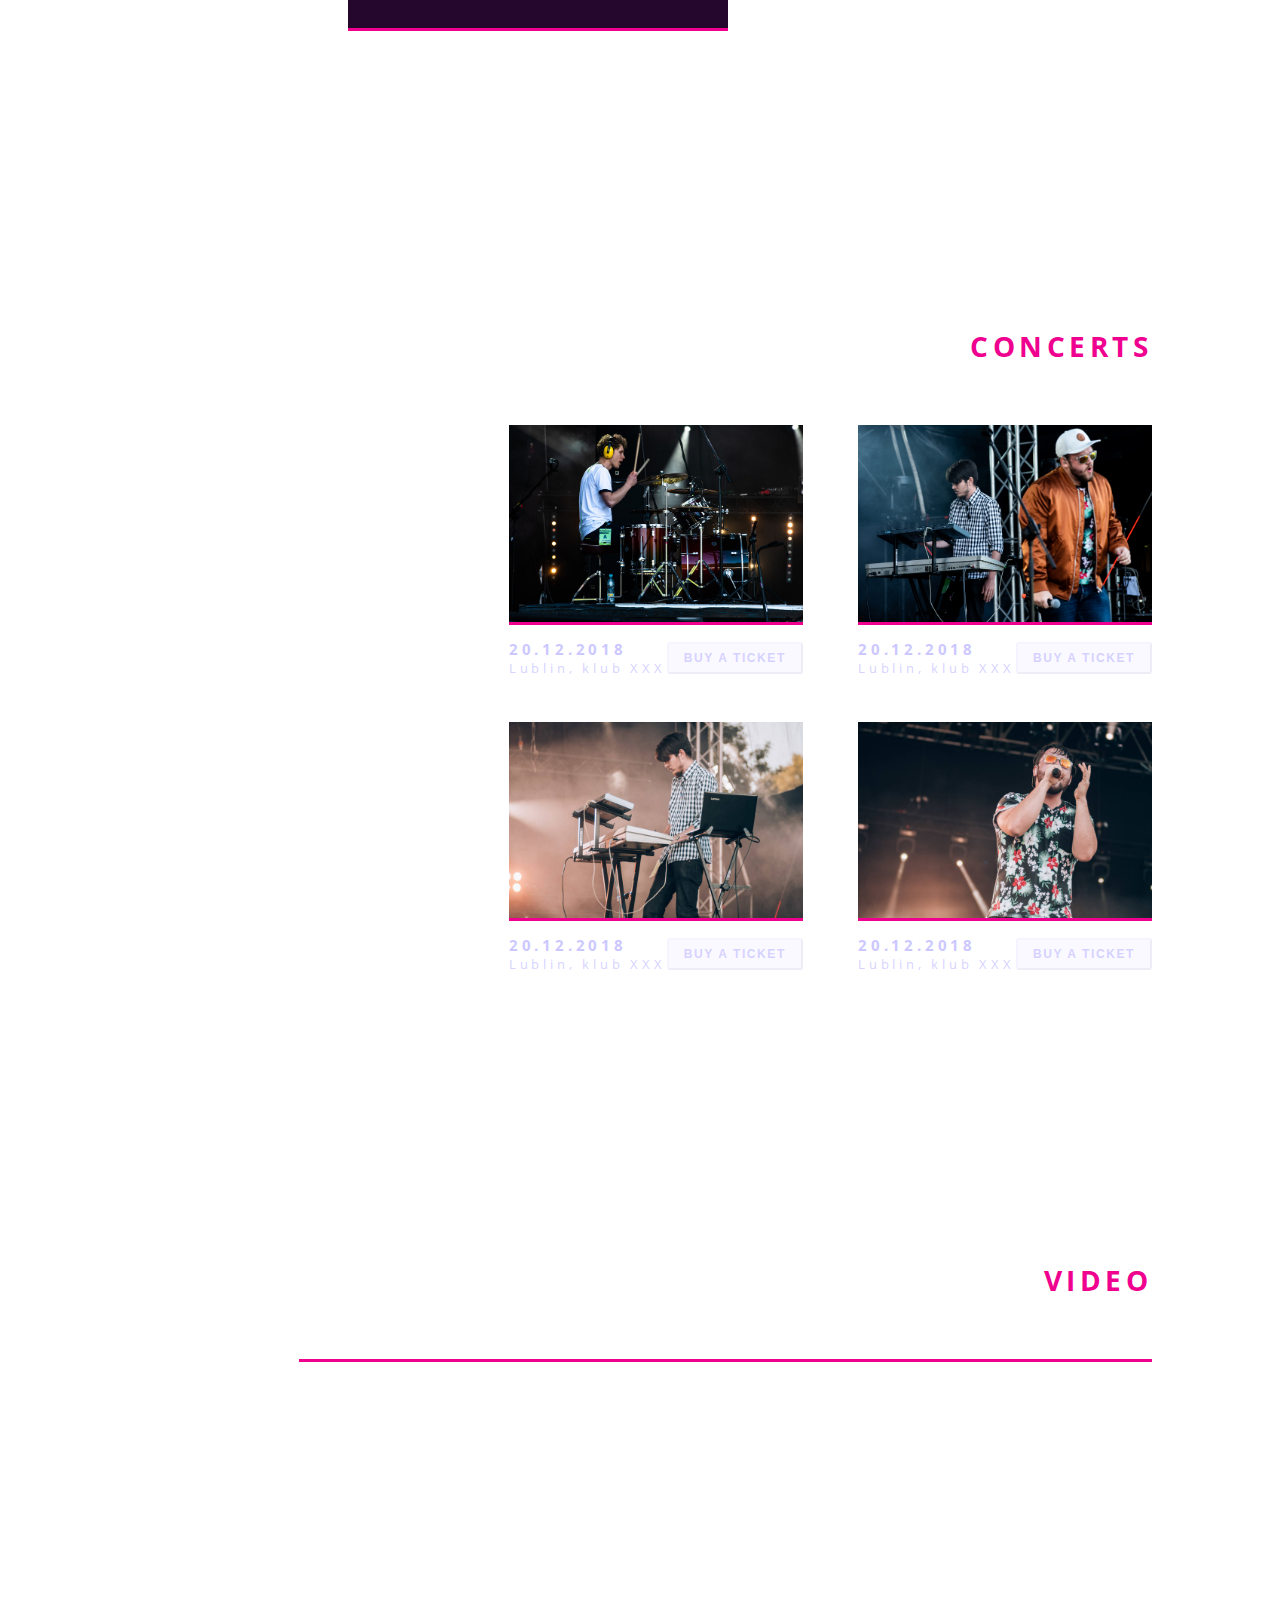
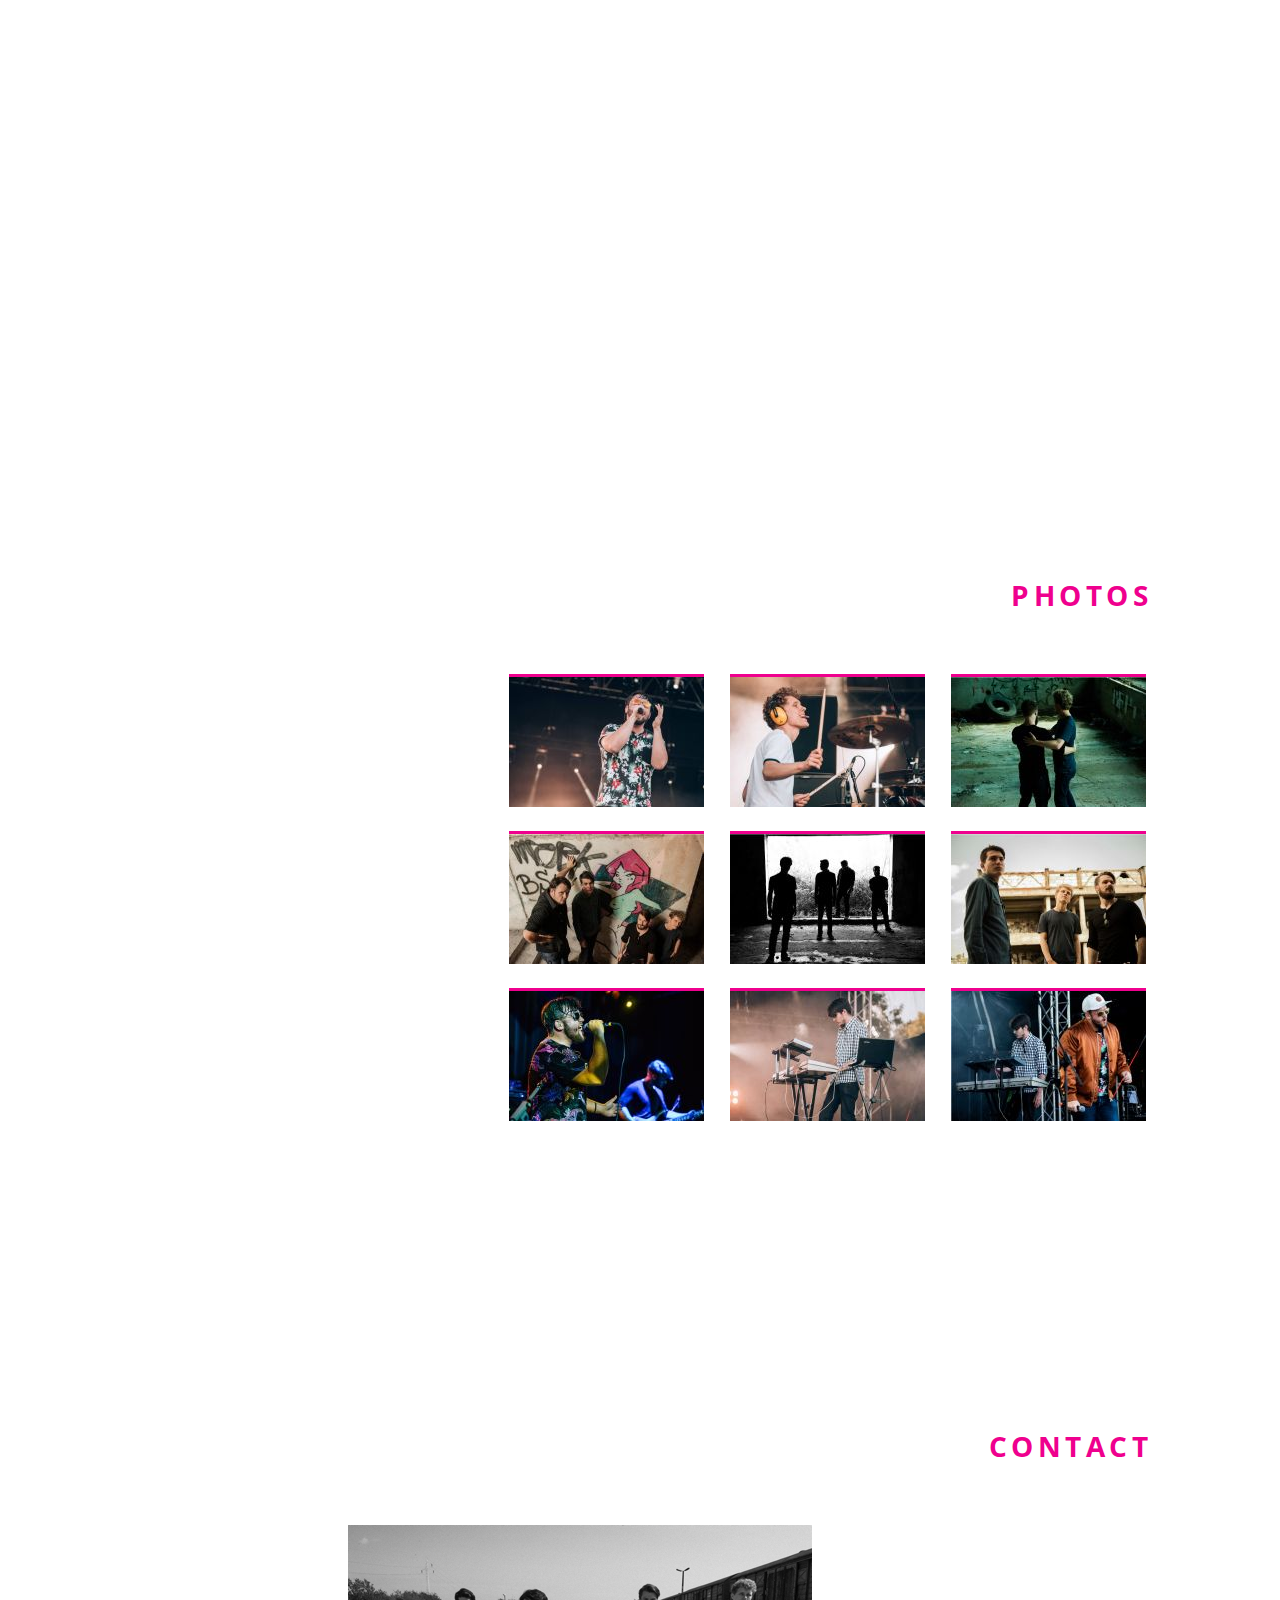
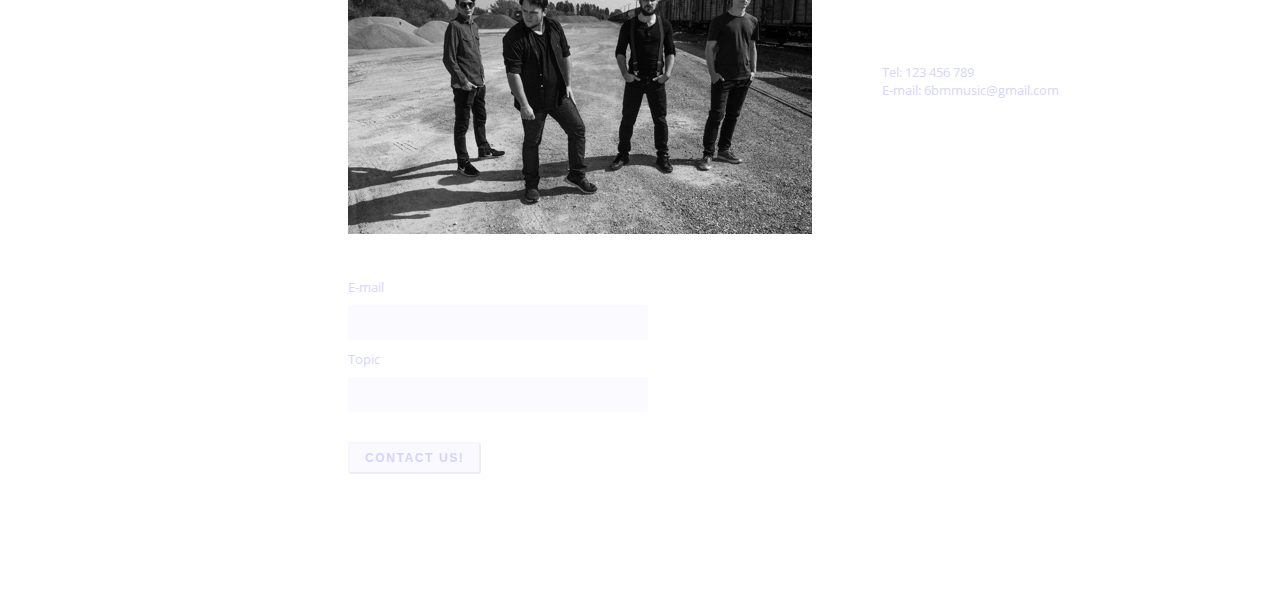
<file: praca domowa#3/index.html>
<!DOCTYPE html>
<html lang="en">

<head>
    <meta name="viewport" content="width=device-width, initial-scale=1">
    <title>6BM Band Official Website</title>
    <link rel="stylesheet" type="text/css" href="./style.css" />
    <link href="https://fonts.googleapis.com/css?family=Open+Sans:400,600,700" rel="stylesheet">
    <script src="./script.js" defer></script>
</head>

<body>
    <header class="page-header">
        <h1 class="page-brand">
            <img src="./images/logo.png" alt="6BM logo" />
        </h1>
        <div class="wrap">
        <nav class="page-navigation nav">
            <ul class="page-navigation__items">
                <li class="page-navigation__item">
                    <a class="page-navigation__link" href="#home">Home</a>
                </li>
                <li class="page-navigation__item">
                    <a class="page-navigation__link" href="#about">About</a>
                </li>
                <li class="page-navigation__item">
                    <a class="page-navigation__link" href="#concerts">Concerts</a>
                </li>
                <li class="page-navigation__item">
                    <a class="page-navigation__link" href="#video">Video</a>
                </li>
                <li class="page-navigation__item">
                    <a class="page-navigation__link" href="#photos">Photos</a>
                </li>
                <li class="page-navigation__item">
                    <a class="page-navigation__link" href="#contact">Contact</a>
                </li>
            </ul>
        </nav>
        </div>
        <div class="arrow">
            <span>+</span>
        </div>
    </header>
    <main class="page-content">
        <section id="home" class="content-section home-section">
            <!--
                    ZAGADNIENIE PONADPROGRAMOWE
                    Nagłówek 'Home' nie jest pokazany na projekcie graficznym, ale dobrą praktyką
                    jest umieszczanie nagłówków przy każdej głównej sekcji strony.
                    Pozwoli to na użytkownikom czytników ekranowych (np. osobom niewidomym lub niedowidzącym)
                    na zorientowanie się w strukturze naszej strony.
                    A żeby zachować wygląd strony adekwatny do projektu graficznego,
                    można utworzyć pomocniczą klasę CSS (np. 'screen-reader-only'),
                    która będzie ukrywała dany element dla standardowego użytkownika.
                    Należy jednak pamiętać, że ukrywanie elementów strony może obniżyć ranking
                    pozycjonowania twojej strony (SEO) i powinniśmy starać się umieszczać elementy nagłówkowe
                    w projekcie graficznym.
                    Dlatego też trzeba świadomie stosować to rozwiązanie i jeśli bardziej zależy nam na
                    pozycjonowaniu niż dostępności, wtedy możemy użyć więcej niż jeden znacznik <h1> i
                    używać go jako głównego nagłówka danych sekcji (w przypadku naszego projektu <h2>
                    zamienilibyśmy na <h1>, a <h3> na <h2>).
                -->
            <h2 class="content-section__header screen-reader-only">Home</h2>
            <ul class="band-members">
                <li class="band-members__item">
                    <img class="band-members__image" src="./images/band-member01.png"
                        alt="Image of stylized keyboard player's face" />
                    <p class="band-members__name">Kamil Zgondek</p>
                    <p class="band-members__desc">Keyboard</p>
                </li>
                <li class="band-members__item">
                    <img class="band-members__image" src="./images/band-member02.png"
                        alt="Image of stylized vocalist's face" />
                    <p class="band-members__name">Łukasz Furman</p>
                    <p class="band-members__desc">Vocals</p>
                </li>
                <li class="band-members__item">
                    <img class="band-members__image" src="./images/band-member03.png"
                        alt="Image of stylized drummer's face" />
                    <p class="band-members__name">Kamil Majewski</p>
                    <p class="band-members__desc">Drums</p>
                </li>
                <li class="band-members__item">
                    <img class="band-members__image" src="./images/band-member04.png"
                        alt="Image of stylized bassist's face" />
                    <p class="band-members__name">Daniel Cajzer</p>
                    <p class="band-members__desc">Bass guitar</p>
                </li>
            </ul>

        </section>
        <section id="about" class="content-section">
            <h2 class="content-section__header">About</h2>
            <div class="about">
                <img class="about__image" src="./images/band01.jpg"
                    alt="Image of band members standing at the construction site" />
                <div class="about__desc">
                    <h3 class="about__desc-header">Straight from Lublin</h3>
                    <p class="about__desc-content">
                        6BM is a young band which has it's origins in the city of Lublin, playing music described as
                        electrorock.<br />
                        Band members aim to convey emotions, reflexion but also hope.<br /><br />
                        They are inspired by various genres, like: alternative rock, nu-metal, synthwave or even
                        drum'n'bass.<br />
                        As for now they released their debut EP - TRINITY and they started working on their first full
                        length album.
                    </p>
                </div>
            </div>
        </section>
        <section id="concerts" class="content-section">
            <h2 class="content-section__header">Concerts</h2>
            <div class="concerts">
                <article class="concerts__item">
                    <img class="concerts__image" src="./images/band02_WiechnikMarcinTiny.jpg"
                        alt="Image of band drummer during a concert" />
                    <header class="concerts__info">
                        <div class="concerts__info-base">
                            <p class="concerts__date">20.12.2018</p>
                            <p class="concerts__location">Lublin, klub XXX</p>
                        </div>
                        <button class="button button--concerts1">Buy a ticket <span class="button--span">Have fun!</span></button>
                    </header>
                </article>
                <article class="concerts__item">
                    <img class="concerts__image" src="./images/band03_WiechnikMarcinTiny.jpg"
                        alt="Image of band vocalist and keyboard player during a concert" />
                    <header class="concerts__info">
                        <div class="concerts__info-base">
                            <p class="concerts__date">20.12.2018</p>
                            <p class="concerts__location">Lublin, klub XXX</p>
                        </div>
                        <button class="button button--concerts2">Buy a ticket</button>
                    </header>
                </article>
                <article class="concerts__item">
                    <img class="concerts__image" src="./images/band04_JakubBodysTiny.jpg"
                        alt="Image of band keyboard player during a concert" />
                    <header class="concerts__info">
                        <div class="concerts__info-base">
                            <p class="concerts__date">20.12.2018</p>
                            <p class="concerts__location">Lublin, klub XXX</p>
                        </div>
                        <button class="button button--concerts3">Buy a ticket</button>
                    </header>
                </article>
                <article class="concerts__item">
                    <img class="concerts__image" src="./images/band05_JakubBodysTiny.jpg"
                        alt="Image of band vocalist during a concert" />
                    <header class="concerts__info">
                        <div class="concerts__info-base">
                            <p class="concerts__date">20.12.2018</p>
                            <p class="concerts__location">Lublin, klub XXX</p>
                        </div>
                        <button class="button button--concerts4">Buy a ticket</button>
                    </header>
                </article>
            </div>
        </section>
        <section id="video" class="content-section">
            <h2 class="content-section__header">Video</h2>
            <iframe class="embedded-video" width="853" height="480"
                src="https://www.youtube.com/embed/AstRXh-vKNI?rel=0" frameborder="0" allow="autoplay; encrypted-media"
                allowfullscreen></iframe>
        </section>
        <section id="photos" class="content-section">
            <h2 class="content-section__header">Photos</h2>
            <ul class="gallery">
                <li class="gallery__item">
                    <img class="gallery__image" srcset="./images/band05_JakubBodys.jpg, ./images/band05_JakubBodys@2.jpg 2x, ./images/band05_JakubBodys@3.jpg 3x" src="./images/band05_JakubBodys@3.jpg"
                        alt="Image of band vocalist during a concert" />
                </li>
                <li class="gallery__item">
                    <img class="gallery__image" srcset="./images/band06_JakubBodys.jpg, ./images/band06_JakubBodys@2.jpg 2x, ./images/band06_JakubBodys@3.jpg 3x" src="/images/band06_JakubBodys@3.jpg"
                        alt="Image of band drummer during a concert" />
                </li>
                <li class="gallery__item">
                    <img class="gallery__image" srcset="./images/band07.jpg, ./images/band07@2.jpg 2x, ./images/band07@3.jpg 3x" src="./images/band07@3.jpg"
                        alt="Image of band members at the construction site" />
                </li>
                <li class="gallery__item">
                    <img class="gallery__image" srcset="./images/band08.jpg, ./images/band08@2.jpg 2x, ./images/band08@3.jpg 3x" src="./images/band08@3.jpg"
                        alt="Image of band members posing against the wall with graffiti" />
                </li>
                <li class="gallery__item">
                    <img class="gallery__image" srcset="./images/band09.jpg, ./images/band09@2.jpg 2x, ./images/band09@3.jpg 3x" src="./images/band09@3.jpg"
                        alt="Image of band members standing in the shadows" />
                </li>
                <li class="gallery__item">
                    <img class="gallery__image" srcset="./images/band10.jpg, ./images/band10@2.jpg 2x, ./images/band10@3.jpg 3x" src="./images/band10@3.jpg"
                        alt="Image of band members standing at the construction site" />
                </li>
                <li class="gallery__item">
                    <img class="gallery__image" srcset="./images/band11.jpg, ./images/band11@2.jpg 2x, ./images/band11@3.jpg 3x" src="./images/band11@3.jpg"
                        alt="Image of band vocalist during a concert" />
                </li>
                <li class="gallery__item">
                    <img class="gallery__image" srcset="./images/band04_JakubBodys.jpg, ./images/band04_JakubBodys@2.jpg 2x, ./images/band04_JakubBodys@3.jpg 3x" src="./images/band04_JakubBodys@3.jpg"
                        alt="Image of band keyboard player during a concert" />
                </li>
                <li class="gallery__item">
                    <img class="gallery__image" srcset="./images/band03_WiechnikMarcin.jpg, ./images/band03_WiechnikMarcin@2.jpg 2x, ./images/band03_WiechnikMarcin@3.jpg 3x" src="./images/band03_WiechnikMarcin@3.jpg"
                        alt="Image of band vocalist and keyboard player during a concert" />
                </li>
            </ul>
        </section>
        <section id="contact" class="content-section">
            <h2 class="content-section__header">Contact</h2>
            <div class="contact">
                <div class="contact__item">
                    <img class="contact__img" src="./images/band12.jpg"
                        alt="Image of band members posing next to a train" />
                </div>
                <address class="contact__address">
                    Tel: 123 456 789<br />
                    E-mail: 6bmmusic@gmail.com
                </address>
                <form class="contact__form form">
                    <div class="form__field">
                        <label class="form__label" for="email">E-mail</label>
                        <input class="form__input" type="email" name="email" id="email" required />
                    </div>
                    <div class="form__field">
                        <label class="form__label" for="topic">Topic</label>
                        <input class="form__input" type="text" name="topic" id="topic" required />
                    </div>
                    <button class="button button--contact" type="submit">Contact us!</button>
                </form>
            </div>
        </section>
    </main>
    <footer class="page-footer">
        <!--
                ZAGADNIENIE PONADPROGRAMOWE
                Podobnie jak wyżej, nagłówek jest utworzony dla użytku czytników ekranowych.
            -->
        <h2 class="screen-reader-only">Social media links</h2>
        <ul class="social-links">
            <li class="social-links__item">
                <a class="social-links__link" href="https://www.facebook.com/6BMband/">
                    <img class="social-links__img" src="./images/fb.svg" alt="Facebook" />
                </a>
            </li>
            <li class="social-links__item">
                <a class="social-links__link" href="https://www.instagram.com/6bmband/">
                    <img class="social-links__img" src="./images/insta.svg" alt="Instagram" />
                </a>
            </li>
            <li class="social-links__item">
                <a class="social-links__link" href="http://last.fm/">
                    <img class="social-links__img" src="./images/last.svg" alt="Last.fm" />
                </a>
            </li>
            <li class="social-links__item">
                <a class="social-links__link" href="https://www.youtube.com/channel/UCDqm0F_UFieDt_C4TRPbepQ">
                    <img class="social-links__img" src="./images/yout.svg" alt="Youtube" />
                </a>
            </li>
        </ul>
    </footer>
</body>
<!-- <script src="./script.js"></script> -->
</html>
</file>
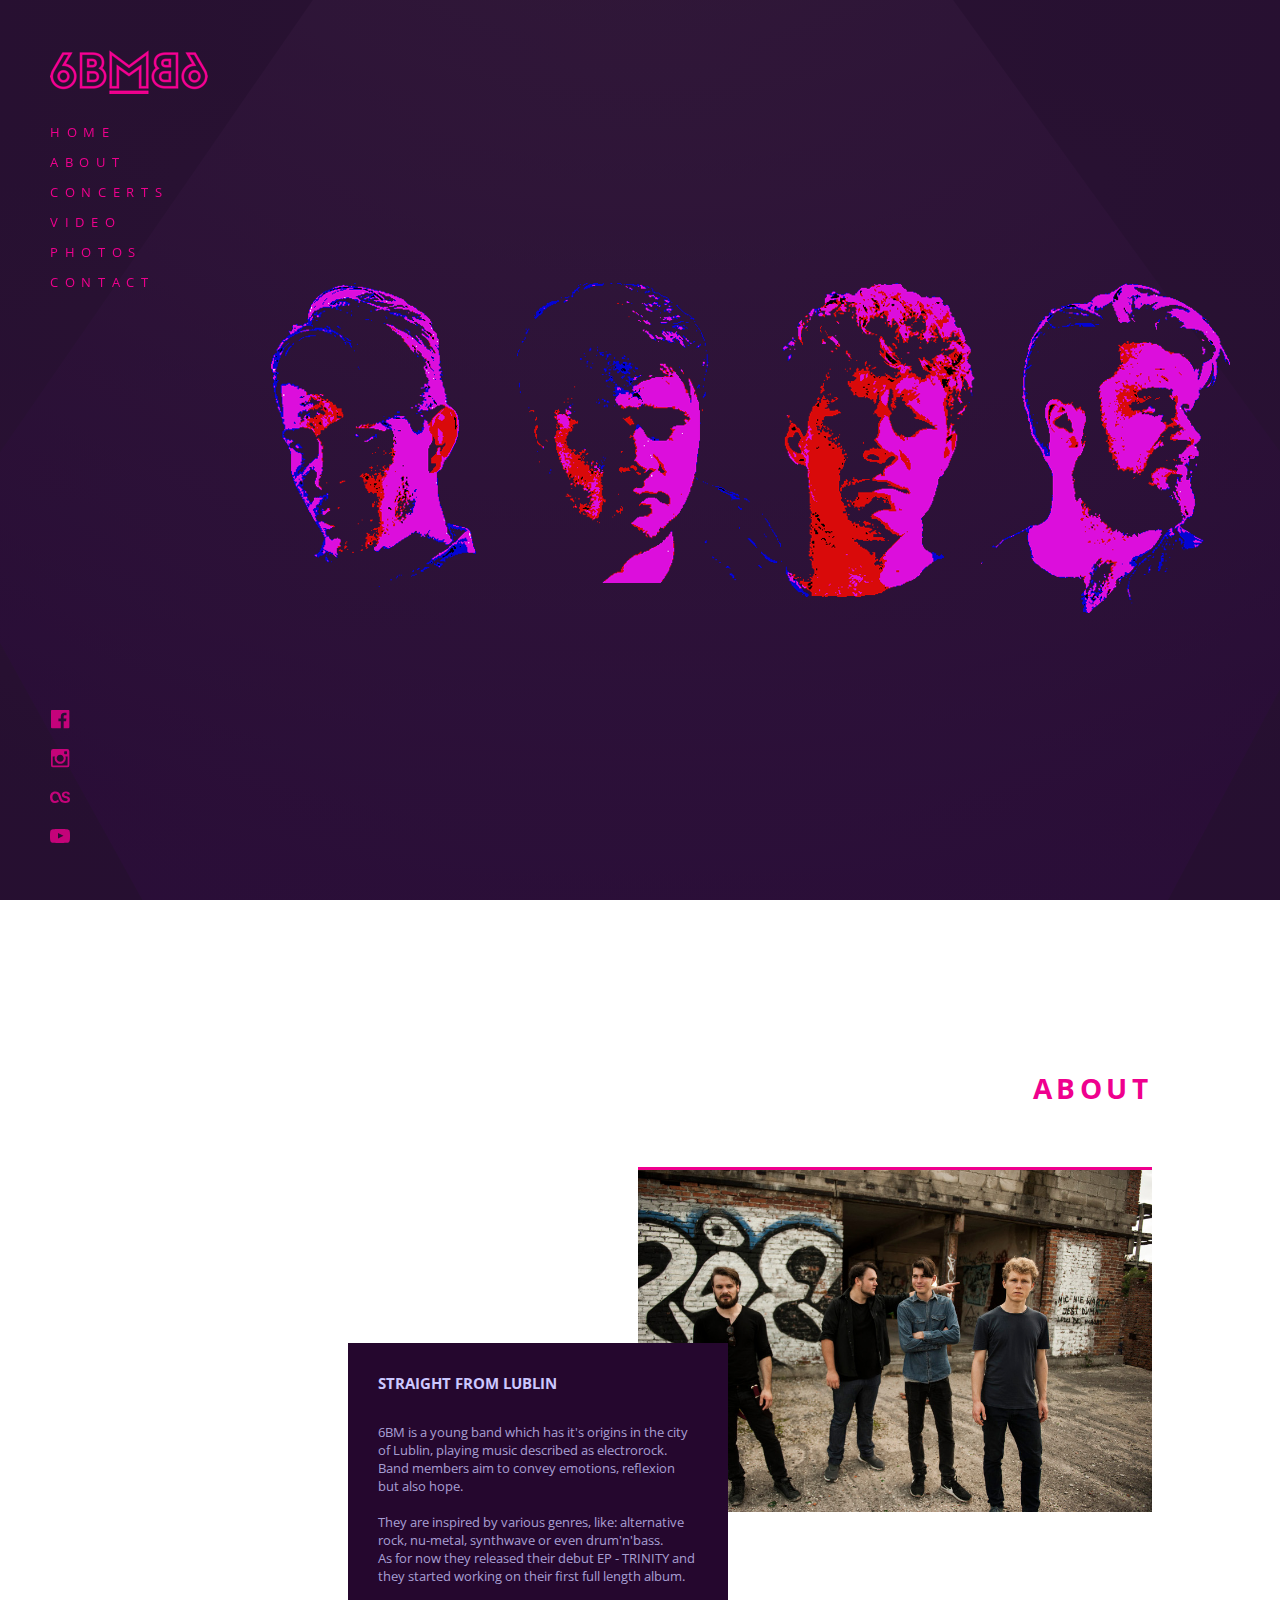
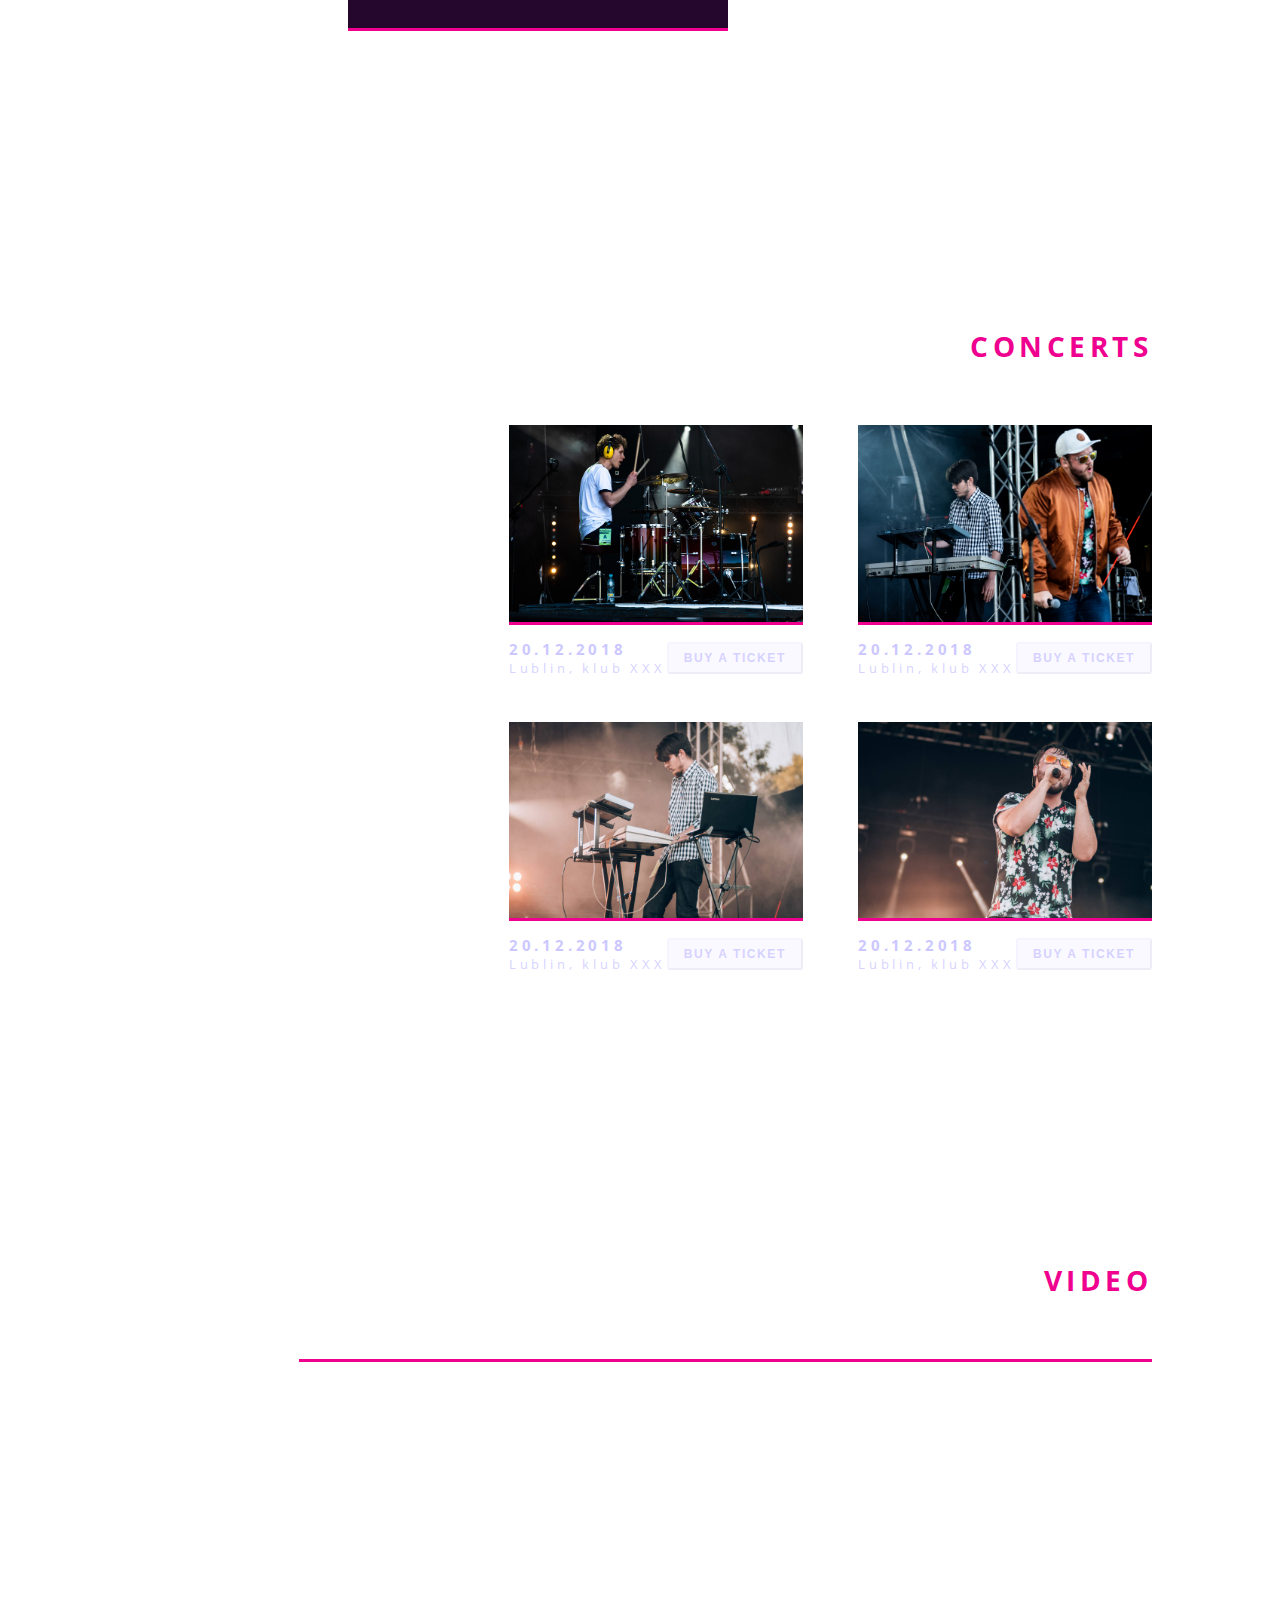
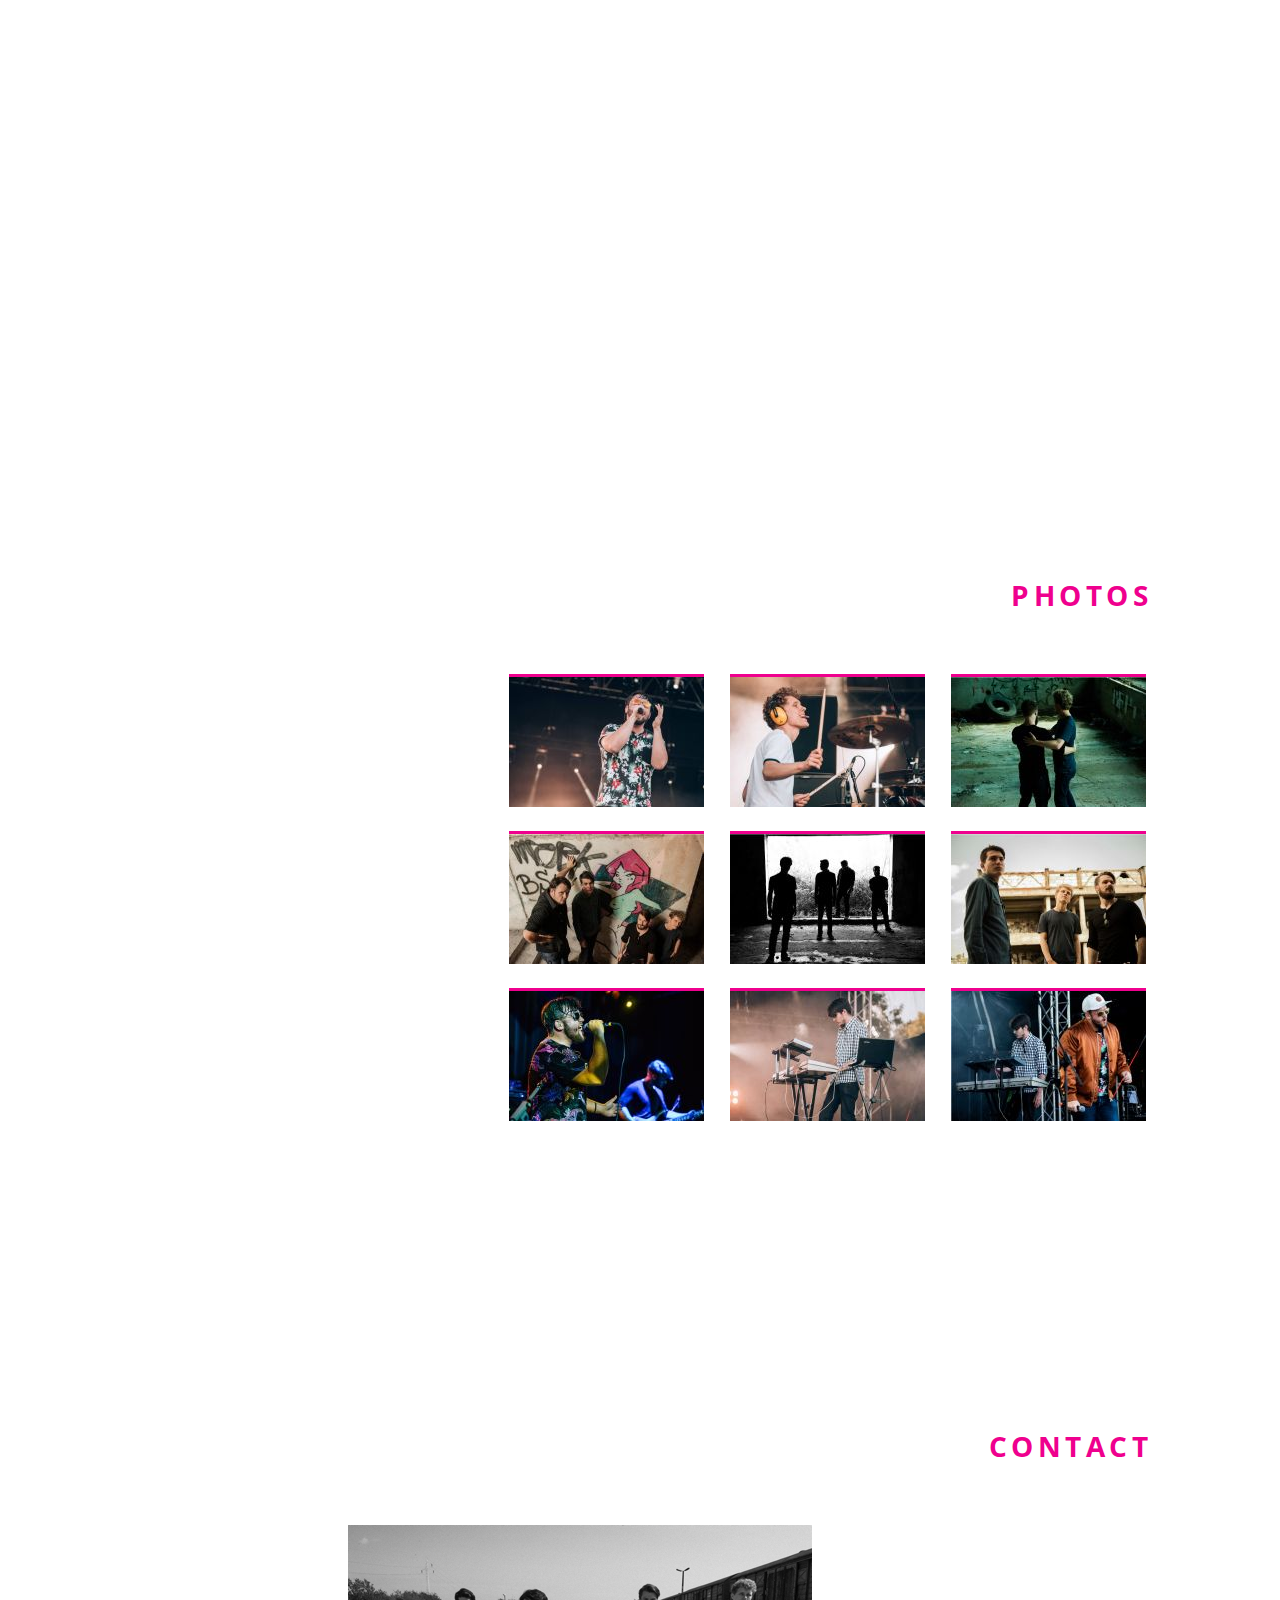
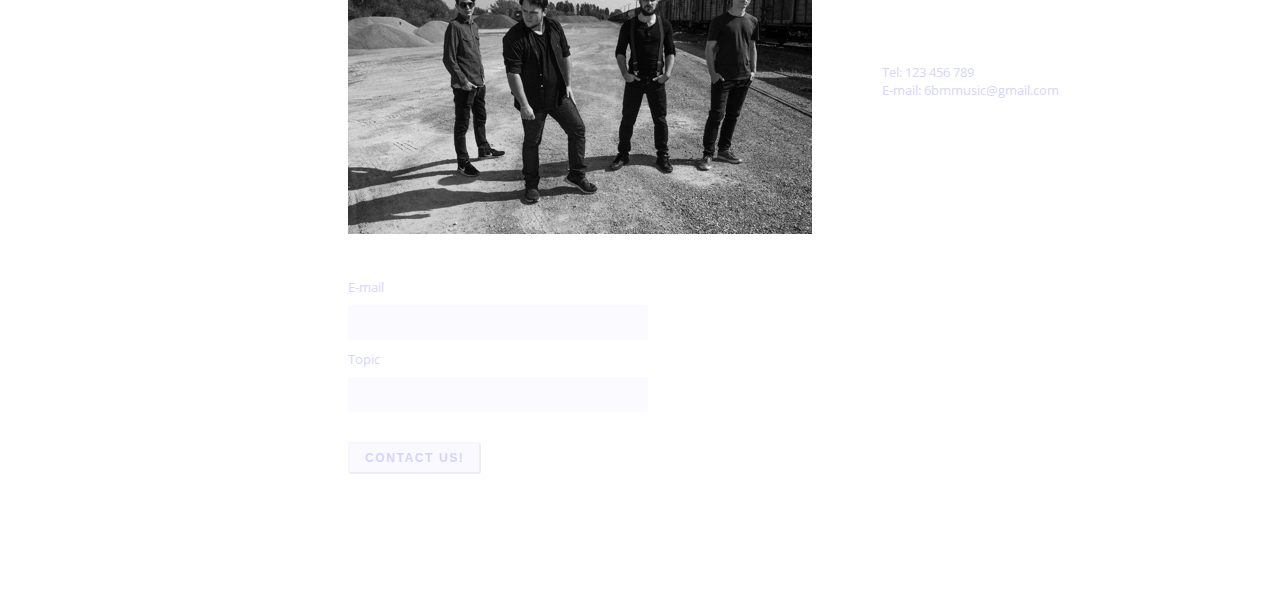
<file: praca domowa#4/index.html>
<!DOCTYPE html>
<html lang="en">

<head>
    <meta name="viewport" content="width=device-width, initial-scale=1">
    <title>6BM Band Official Website</title>
    <link rel="stylesheet" type="text/css" href="./style.css" />
    <link href="https://fonts.googleapis.com/css?family=Open+Sans:400,600,700" rel="stylesheet">
    <script src="./script.js" defer></script>
</head>

<body>
    <header class="page-header">
        <h1 class="page-brand">
            <img src="./images/logo.png" alt="6BM logo" />
        </h1>
        <div class="wrap">
        <nav class="page-navigation nav">
            <ul class="page-navigation__items">
                <li class="page-navigation__item">
                    <a class="page-navigation__link" href="#home">Home</a>
                </li>
                <li class="page-navigation__item">
                    <a class="page-navigation__link" href="#about">About</a>
                </li>
                <li class="page-navigation__item">
                    <a class="page-navigation__link" href="#concerts">Concerts</a>
                </li>
                <li class="page-navigation__item">
                    <a class="page-navigation__link" href="#video">Video</a>
                </li>
                <li class="page-navigation__item">
                    <a class="page-navigation__link" href="#photos">Photos</a>
                </li>
                <li class="page-navigation__item">
                    <a class="page-navigation__link" href="#contact">Contact</a>
                </li>
            </ul>
        </nav>
        </div>
        <div class="arrow">
            <img src="./images/3bars.png" alt="Hamburger Menu" class="hamburgerMenu">
            <img src="./images/xCircle.png" alt="X Menu" class="xMenu">
        </div>
    </header>
    <main class="page-content">
        <section id="home" class="content-section home-section">
            <!--
                    ZAGADNIENIE PONADPROGRAMOWE
                    Nagłówek 'Home' nie jest pokazany na projekcie graficznym, ale dobrą praktyką
                    jest umieszczanie nagłówków przy każdej głównej sekcji strony.
                    Pozwoli to na użytkownikom czytników ekranowych (np. osobom niewidomym lub niedowidzącym)
                    na zorientowanie się w strukturze naszej strony.
                    A żeby zachować wygląd strony adekwatny do projektu graficznego,
                    można utworzyć pomocniczą klasę CSS (np. 'screen-reader-only'),
                    która będzie ukrywała dany element dla standardowego użytkownika.
                    Należy jednak pamiętać, że ukrywanie elementów strony może obniżyć ranking
                    pozycjonowania twojej strony (SEO) i powinniśmy starać się umieszczać elementy nagłówkowe
                    w projekcie graficznym.
                    Dlatego też trzeba świadomie stosować to rozwiązanie i jeśli bardziej zależy nam na
                    pozycjonowaniu niż dostępności, wtedy możemy użyć więcej niż jeden znacznik <h1> i
                    używać go jako głównego nagłówka danych sekcji (w przypadku naszego projektu <h2>
                    zamienilibyśmy na <h1>, a <h3> na <h2>).
                -->
            <h2 class="content-section__header screen-reader-only">Home</h2>
            <ul class="band-members">
                <li class="band-members__item">
                    <img class="band-members__image" src="./images/band-member01.png"
                        alt="Image of stylized keyboard player's face" />
                    <p class="band-members__name">Kamil Zgondek</p>
                    <p class="band-members__desc">Keyboard</p>
                </li>
                <li class="band-members__item">
                    <img class="band-members__image" src="./images/band-member02.png"
                        alt="Image of stylized vocalist's face" />
                    <p class="band-members__name">Łukasz Furman</p>
                    <p class="band-members__desc">Vocals</p>
                </li>
                <li class="band-members__item">
                    <img class="band-members__image" src="./images/band-member03.png"
                        alt="Image of stylized drummer's face" />
                    <p class="band-members__name">Kamil Majewski</p>
                    <p class="band-members__desc">Drums</p>
                </li>
                <li class="band-members__item">
                    <img class="band-members__image" src="./images/band-member04.png"
                        alt="Image of stylized bassist's face" />
                    <p class="band-members__name">Daniel Cajzer</p>
                    <p class="band-members__desc">Bass guitar</p>
                </li>
            </ul>

        </section>
        <section id="about" class="content-section">
            <h2 class="content-section__header">About</h2>
            <div class="about">
                <img class="about__image" src="./images/band01.jpg"
                    alt="Image of band members standing at the construction site" />
                <div class="about__desc">
                    <h3 class="about__desc-header">Straight from Lublin</h3>
                    <p class="about__desc-content">
                        6BM is a young band which has it's origins in the city of Lublin, playing music described as
                        electrorock.<br />
                        Band members aim to convey emotions, reflexion but also hope.<br /><br />
                        They are inspired by various genres, like: alternative rock, nu-metal, synthwave or even
                        drum'n'bass.<br />
                        As for now they released their debut EP - TRINITY and they started working on their first full
                        length album.
                    </p>
                </div>
            </div>
        </section>
        <section id="concerts" class="content-section">
            <h2 class="content-section__header">Concerts</h2>
            <div class="concerts">
                <article class="concerts__item">
                    <img class="concerts__image" src="./images/band02_WiechnikMarcinTiny.jpg"
                        alt="Image of band drummer during a concert" />
                    <header class="concerts__info">
                        <div class="concerts__info-base">
                            <p class="concerts__date">20.12.2018</p>
                            <p class="concerts__location">Lublin, klub XXX</p>
                        </div>
                        <button class="button button--concerts1">Buy a ticket <span class="button--span">Have fun!</span></button>
                    </header>
                </article>
                <article class="concerts__item">
                    <img class="concerts__image" src="./images/band03_WiechnikMarcinTiny.jpg"
                        alt="Image of band vocalist and keyboard player during a concert" />
                    <header class="concerts__info">
                        <div class="concerts__info-base">
                            <p class="concerts__date">20.12.2018</p>
                            <p class="concerts__location">Lublin, klub XXX</p>
                        </div>
                        <button class="button button--concerts2">Buy a ticket</button>
                    </header>
                </article>
                <article class="concerts__item">
                    <img class="concerts__image" src="./images/band04_JakubBodysTiny.jpg"
                        alt="Image of band keyboard player during a concert" />
                    <header class="concerts__info">
                        <div class="concerts__info-base">
                            <p class="concerts__date">20.12.2018</p>
                            <p class="concerts__location">Lublin, klub XXX</p>
                        </div>
                        <button class="button button--concerts3">Buy a ticket</button>
                    </header>
                </article>
                <article class="concerts__item">
                    <img class="concerts__image" src="./images/band05_JakubBodysTiny.jpg"
                        alt="Image of band vocalist during a concert" />
                    <header class="concerts__info">
                        <div class="concerts__info-base">
                            <p class="concerts__date">20.12.2018</p>
                            <p class="concerts__location">Lublin, klub XXX</p>
                        </div>
                        <button class="button button--concerts4">Buy a ticket</button>
                    </header>
                </article>
            </div>
        </section>
        <section id="video" class="content-section">
            <h2 class="content-section__header">Video</h2>
            <iframe class="embedded-video" width="853" height="480"
                src="https://www.youtube.com/embed/AstRXh-vKNI?rel=0" frameborder="0" allow="autoplay; encrypted-media"
                allowfullscreen></iframe>
        </section>
        <section id="photos" class="content-section">
            <h2 class="content-section__header">Photos</h2>
            <ul class="gallery">
                <li class="gallery__item">
                    <img class="gallery__image" srcset="./images/band05_JakubBodys.jpg, ./images/band05_JakubBodys@2.jpg 2x, ./images/band05_JakubBodys@3.jpg 3x" src="./images/band05_JakubBodys@3.jpg"
                        alt="Image of band vocalist during a concert" />
                </li>
                <li class="gallery__item">
                    <img class="gallery__image" srcset="./images/band06_JakubBodys.jpg, ./images/band06_JakubBodys@2.jpg 2x, ./images/band06_JakubBodys@3.jpg 3x" src="/images/band06_JakubBodys@3.jpg"
                        alt="Image of band drummer during a concert" />
                </li>
                <li class="gallery__item">
                    <img class="gallery__image" srcset="./images/band07.jpg, ./images/band07@2.jpg 2x, ./images/band07@3.jpg 3x" src="./images/band07@3.jpg"
                        alt="Image of band members at the construction site" />
                </li>
                <li class="gallery__item">
                    <img class="gallery__image" srcset="./images/band08.jpg, ./images/band08@2.jpg 2x, ./images/band08@3.jpg 3x" src="./images/band08@3.jpg"
                        alt="Image of band members posing against the wall with graffiti" />
                </li>
                <li class="gallery__item">
                    <img class="gallery__image" srcset="./images/band09.jpg, ./images/band09@2.jpg 2x, ./images/band09@3.jpg 3x" src="./images/band09@3.jpg"
                        alt="Image of band members standing in the shadows" />
                </li>
                <li class="gallery__item">
                    <img class="gallery__image" srcset="./images/band10.jpg, ./images/band10@2.jpg 2x, ./images/band10@3.jpg 3x" src="./images/band10@3.jpg"
                        alt="Image of band members standing at the construction site" />
                </li>
                <li class="gallery__item">
                    <img class="gallery__image" srcset="./images/band11.jpg, ./images/band11@2.jpg 2x, ./images/band11@3.jpg 3x" src="./images/band11@3.jpg"
                        alt="Image of band vocalist during a concert" />
                </li>
                <li class="gallery__item">
                    <img class="gallery__image" srcset="./images/band04_JakubBodys.jpg, ./images/band04_JakubBodys@2.jpg 2x, ./images/band04_JakubBodys@3.jpg 3x" src="./images/band04_JakubBodys@3.jpg"
                        alt="Image of band keyboard player during a concert" />
                </li>
                <li class="gallery__item">
                    <img class="gallery__image" srcset="./images/band03_WiechnikMarcin.jpg, ./images/band03_WiechnikMarcin@2.jpg 2x, ./images/band03_WiechnikMarcin@3.jpg 3x" src="./images/band03_WiechnikMarcin@3.jpg"
                        alt="Image of band vocalist and keyboard player during a concert" />
                </li>
            </ul>
        </section>
        <section id="contact" class="content-section">
            <h2 class="content-section__header">Contact</h2>
            <div class="contact">
                <div class="contact__item">
                    <img class="contact__img" src="./images/band12.jpg"
                        alt="Image of band members posing next to a train" />
                </div>
                <address class="contact__address">
                    Tel: 123 456 789<br />
                    E-mail: 6bmmusic@gmail.com
                </address>
                <form class="contact__form form">
                    <div class="form__field">
                        <label class="form__label" for="email">E-mail</label>
                        <input class="form__input" type="email" name="email" id="email" required />
                    </div>
                    <div class="form__field">
                        <label class="form__label" for="topic">Topic</label>
                        <input class="form__input" type="text" name="topic" id="topic" required />
                    </div>
                    <button class="button button--contact" type="submit">Contact us!</button>
                </form>
            </div>
        </section>
    </main>
    <footer class="page-footer">
        <!--
                ZAGADNIENIE PONADPROGRAMOWE
                Podobnie jak wyżej, nagłówek jest utworzony dla użytku czytników ekranowych.
            -->
        <h2 class="screen-reader-only">Social media links</h2>
        <ul class="social-links">
            <li class="social-links__item">
                <a class="social-links__link" href="https://www.facebook.com/6BMband/">
                    <img class="social-links__img" src="./images/fb.svg" alt="Facebook" />
                </a>
            </li>
            <li class="social-links__item">
                <a class="social-links__link" href="https://www.instagram.com/6bmband/">
                    <img class="social-links__img" src="./images/insta.svg" alt="Instagram" />
                </a>
            </li>
            <li class="social-links__item">
                <a class="social-links__link" href="http://last.fm/">
                    <img class="social-links__img" src="./images/last.svg" alt="Last.fm" />
                </a>
            </li>
            <li class="social-links__item">
                <a class="social-links__link" href="https://www.youtube.com/channel/UCDqm0F_UFieDt_C4TRPbepQ">
                    <img class="social-links__img" src="./images/yout.svg" alt="Youtube" />
                </a>
            </li>
        </ul>
    </footer>
</body>
<!-- <script src="./script.js"></script> -->
</html>
</file>
<file: daftacademy_frontend4begginers/style.css>
/*
Przeglądarki internetowe nadają znacznikom HTML wartości początkowe,
które się różnią w zależności od producenta (np. Chrome, Firefox, Opera, Internet Explorer, Microsoft Edge).
Dlatego popularną praktyką jest tworzenie tzw. resetów,
czyli plików CSS zawierających reguły, które nadpisują te wartości,
aby były one jednolite niezalenie od przeglądarki.

Więcej na ten temat: https://cssreset.com/what-is-a-css-reset/
*/

* {
    box-sizing: border-box;
}

body {
    margin: 0;
    padding: 0;
}

h1, h2, h3 {
    margin: 0;
}

ul {
    list-style: none;
    margin: 0;
    padding: 0;
}

/*
ZAGADNIENIE PONADPROGRAMOWE

Rekomendowany zestaw właściwości, które pozwalają na ukrycie tekstu w taki sposób,
że będzie niewidoczny do standardowego użytkownika, a czytniki ekranowe wciąż będą go czytać.

Więcej na ten temat: https://webaim.org/techniques/css/invisiblecontent/
*/
.screen-reader-only {
    position: absolute;
    left: -10000px;
    top: auto;
    width: 1px;
    height: 1px;
    overflow: hidden;
}

/*
Sekcja pomocnicza, aby zwizualizować pozycje głównych bloków strony. Będzie usunięta w następnych krokach.
*/
/* 
.page-content {
    background-color: #b0ffb0;
}

.page-footer {
    background-color: #7ba3ff;
}

.content-section:nth-child(odd) {
    background-color: #e69fe6;
} */
/*
Koniec sekcji pomocniczej
*/

/*
Ustawiając sekcje nagłówka i stopki w pozycji 'fixed' sprawiamy,
że niezależnie od pozycji paska przewijania elementy te będą znajdowały się
w tej samej pozycji względem okna przeglądarki.
Natomiast pozycję tę ustawiamy za pomocą parametrów 'top', 'bottom', 'right', 'left'.
*/
body {
    background-image: url("./images/background.svg");
    background-attachment: fixed;
    background-repeat: no-repeat;
    background-size: cover;
    font-family: OpenSans, sans-serif;
}

.page-header {
    position: fixed;
    top: 50px;
    left: 50px;
}

.page-brand {
    margin: 20px 0;
}

.page-navigation__items {
    font-size: 13px;
    letter-spacing: 6.7px;
    line-height: 20px;
    font-weight: bold;
    color: #EC008E;
    text-transform: uppercase;
}

.page-navigation__item a {
    text-decoration: none;
}

.page-footer {
    position: fixed;
    bottom: 50px;
    left: 50px;
}

.social-links__item {
    opacity: 0.4;
}

.social-links__item img {
    width: 50%;
}
/*
Lewy margines ustawiony na kontenerze z główną zawartością strony sprawia,
że nie będzie ona nachodzić na nagłówek i stopkę niezależnie od pozycji paska przewijania.
Na projekcie graficznym sekcja menu ma szerokość około 170px i jest oddalona od krawędzi ekranu
o 50px, więc można założyć, że 220px marginesu będzie wartością stosunkowo bezpieczną.
Z kolei spady (padding) nadane na kontener wyznaczają minimalną odległość, na jaką będzie oddalona
treść strony od otaczających ją granic kontenera (wartość "0 10%" jest
skrótem od padding-top: 0, padding-bottom: 0, padding-left: 10%, padding-right: 10%).
Właściwość "text-align: right" przykleja zawartość do prawej strony
(oddziałuje na elementy, które są elementami inline'owymi, np. tekst, znaczniki <a>, <span> czy elementy z nadanym stylem "display: inline-block").
*/
.page-content {
    margin-left: 220px;
    padding: 0 10%;
    text-align: right;
}

.band-members {
    display: flex;
    justify-content: center;
    align-items: center;
    height: 100vh;
}

.band-members__item {
    color: #ccc8ff;
    font-size: 15px;
    letter-spacing: 3.8px;
    opacity: 0.8;
}

.band-members__name {
    font-weight: bold;
    text-transform: uppercase;
    opacity: 1;
    display: none;
}

.band-members__desc {
    display: none;
}

.band-members__item:hover .band-members__desc {
    display: flex;
}

.band-members__item:hover .band-members__name {
    display: flex;
}
/*
Projekt graficzny zakłada, że każda sekcja strony będzie wypełniać całą wysokość okna przeglądarki
lub więcej, jeśli zawartość danej sekcji jest wyższa. Dlatego świetnym rozwiązaniem
będzie użycie jednostki "vh", która oznacza 1% wysokości okna przeglądarki z właściwością "min-height",
która wymusza wysokość elementu na zadaną wartość lub wyższą.
*/
.content-section {
    min-height: 100vh;
    padding: 20px 15px;
}

.about-section {
    position: relative;
    padding: 10px 20px;
}

.about-section img {
    height: 70vh;
    margin: 40px 0;
    border-top: 4px #EC008E solid;
}

.content-section__header {
    text-transform: uppercase;
    font-size: 28px;
    font-weight: bold;
    color: #EC008E;
    padding: 20px 0;
}

.about-section__desc {
    background-color: #25072E;
    border-bottom: 4px #EC008E solid;
    color: #ccc8ff;
    font-size: 15px;
    letter-spacing: 3.8px;
    line-height: 20px;
    width: 40%;
    text-align: left;
    position: absolute;
    top: 50%;
    left: -14%;
    padding: 10px 20px;
}

.about-section__desc-header {
    text-transform: uppercase;
}

.about-section__desc-details {
    opacity: 0.8;
}

.concerts {
    display: flex;
    flex-wrap: wrap;
    justify-content: space-around;
    align-items: flex-end;
    padding: 10px 20px;
}

.concerts__image {
    height: 40vh;
    border-bottom: 4px #EC008E solid;
}

.concerts__item {
    width: 400px;
}

.concerts__info {
    display: flex;
    flex-flow: column wrap;
    justify-content: center;
    align-content: space-between;
    color: #ccc8ff;
    letter-spacing: 3.5px;
    font-size: 13px;
    height: 100px;
}

.concerts__date {
   font-weight: bold;
}

.button {
    font-size: 12px;
    letter-spacing: 1.6px;
    background-color: rgba(204, 200, 255, 0.1);
    color:rgba(204, 200, 255);
    text-transform: uppercase;
    border: none;
    border-radius: 2px;
    padding: 10px 15px;
}

.gallery {
    display: grid;
    grid-template-columns: 1fr 1fr 1fr;
    grid-template-rows: 1fr fr 1fr;
    grid-column-gap: 10px;
    grid-row-gap: 10px;
    padding: 10px 20px;
}

.gallery__image {
    border-top: 4px #EC008E solid;
    width: 90%;
}

.video {
    border-top: 4px #EC008E solid;
    margin: 20px 15px;
}

address,
.form__field {
    font-size: 12px;
    letter-spacing: 1.6px;
    color:rgba(204, 200, 255, 0.5);
}

.contact img {
    border: none;
    width: 70%;    
    padding: 10px 20px;
}

.contact {
    display: flex;
    flex-wrap: wrap;
    justify-content: space-between;
    align-items: center;
    width: 100%;
    padding: 10px 20px;
}

.form__field {
    padding: 10px 20px;
}

.form__label {
    color: #ccc8ff;
    letter-spacing: 3.5px;
    font-size: 13px;
}

.form__input {
    font-size: 12px;
    letter-spacing: 1.6px;
    background-color: rgba(204, 200, 255, 0.1);
    color:rgba(204, 200, 255);
    border: none;
    border-radius: 2px;
    padding: 10px 15px;
}
</file>
<file: praca domowa#2/style.css>
/*
Przeglądarki internetowe nadają znacznikom HTML wartości początkowe,
które się różnią w zależności od producenta (np. Chrome, Firefox, Opera, Internet Explorer, Microsoft Edge).
Dlatego popularną praktyką jest tworzenie tzw. resetów,
czyli plików CSS zawierających reguły, które nadpisują te wartości,
aby były one jednolite niezalenie od przeglądarki.
Więcej na ten temat: https://cssreset.com/what-is-a-css-reset/
*/

* {
    box-sizing: border-box;
}

body {
    margin: 0;
    padding: 0;
    /*
    "background-image" - ustawiamy obrazek z projektu graficznego jako tło całej witryny
    "background-size: cover" sprawia, że obrazek tła będzie skalowany tak, żeby wypełniać ekran w całości
        niezależnie od proporcji ekranu
    ""
    */
    background-image: url('./images/background.svg');
    /*
    */
    background-size: cover;
    background-position: center;
    background-repeat: no-repeat;
    background-attachment: fixed;
}

h1, h2, h3 {
    margin: 0;
}

ul {
    list-style: none;
    margin: 0;
    padding: 0;
}

/*
ZAGADNIENIE PONADPROGRAMOWE
Rekomendowany zestaw właściwości, które pozwalają na ukrycie tekstu w taki sposób,
że będzie niewidoczny do standardowego użytkownika, a czytniki ekranowe wciąż będą go czytać.
Więcej na ten temat: https://webaim.org/techniques/css/invisiblecontent/
*/
.screen-reader-only {
    position: absolute;
    left: -10000px;
    top: auto;
    width: 1px;
    height: 1px;
    overflow: hidden;
}

/*
######################################
TYPOGRAFIA
######################################
*/

body {
    color: rgba(204, 200, 255, 0.8);
    font-family: 'Open Sans', sans-serif;
    font-size: 13px;
    font-weight: normal;
}

a {
    color: #EF008E;
    text-decoration: none;
}

/*
######################################
PRZYCISKI
######################################
*/

.button {
    padding: 7px 15px;
    border-radius: 3px;
    background-color: rgba(204, 200, 255, 0.1);
    border-color: rgba(204, 200, 255, 0.1);
    color: rgba(204, 200, 255, 0.8);
    font-size: 12px;
    font-weight: 600;
    text-transform: uppercase;
    letter-spacing: 1.6px;
    cursor: pointer;
}

.button--contact {
    margin-top: 20px;
}

/*
######################################
FORMULARZE
######################################
*/

.form__field {
    margin-bottom: 10px;
}

.form__label {
    display: block;
    margin-bottom: 9px;
}

.form__input {
    display: block;
    height: 35px;
    width: 300px;
    padding: 10px 15px;
    border: none;
    border-radius: 4px;
    background-color: rgba(219, 216, 251, 0.1);
}

/*
######################################
GŁÓWNY LAYOUT STRONY
######################################
*/

/*
Ustawiając sekcje nagłówka i stopki w pozycji 'fixed' sprawiamy,
że niezależnie od pozycji paska przewijania elementy te będą znajdowały się
w tej samej pozycji względem okna przeglądarki.
Natomiast pozycję tę ustawiamy za pomocą parametrów 'top', 'bottom', 'right', 'left'.
*/
.page-header {
    position: fixed;
    top: 50px;
    left: 50px;
}

.page-footer {
    position: fixed;
    bottom: 50px;
    left: 50px;
}

@media screen and (max-width: 360px) and (max-height: 640px) {
    .page-header,
    .page-footer {
        position: static;
        margin: 50px 50px;
    }
}

/*
Lewy margines ustawiony na kontenerze z główną zawartością strony sprawia,
że nie będzie ona nachodzić na nagłówek i stopkę niezależnie od pozycji paska przewijania.
Na projekcie graficznym sekcja menu ma szerokość około 170px i jest oddalona od krawędzi ekranu
o 50px, więc można założyć, że 220px marginesu będzie wartością stosunkowo bezpieczną.
Z kolei spady (padding) nadane na kontener wyznaczają minimalną odległość, na jaką będzie oddalona
treść strony od otaczających ją granic kontenera (wartość "0 10%" jest
skrótem od padding-top: 0, padding-bottom: 0, padding-left: 10%, padding-right: 10%).
Więcej skrótów paddingu: https://developer.mozilla.org/en-US/docs/Web/CSS/padding
Właściwość "text-align: right" przykleja zawartość do prawej strony
(oddziałuje na elementy, które są elementami inline'owymi, np. tekst, znaczniki <a>, <span> czy elementy z nadanym stylem "display: inline-block").
*/
.page-content {
    margin-left: 220px;
    padding: 0 10%;
}

@media screen and (max-width: 360px) and (max-height: 640px) {
    .page-content {
        margin: 0 auto;
    }
}

/*
######################################
NAWIGACJA
######################################
*/

.page-navigation__items {
    padding-top: 15px;
}

.page-navigation__link {
    line-height: 30px;
    text-transform: uppercase;
    letter-spacing: 6.7px;
}

/*
######################################
LINKI DO SOCIAL MEDIA
######################################
*/


.social-links__item + .social-links__item {
    margin-top: 15px;
}

.social-links__img {
    width: 20px;
    height: 20px;
}

/*
######################################
STYLE WSPÓLNE DLA WSZYSTKICH SEKCJI
######################################
*/

/*
Projekt graficzny zakłada, że każda sekcja strony będzie wypełniać całą wysokość okna przeglądarki
lub więcej, jeśli zawartość danej sekcji jest wyższa. Dlatego świetnym rozwiązaniem
będzie użycie jednostki "vh", która oznacza 1% wysokości okna przeglądarki z właściwością "min-height",
która wymusza wysokość elementu na zadaną wartość lub wyższą.
Następnie sekcje zostają zdefiniowane jako kontener flexbox (display: flex) co pozwala
na większą kontrolę nad zachowaniem elementów wewnątrz.
Zakładamy, ze każda sekcja strony ma bazową strukturę w formacie:
    <section class="content-section">
        <h2 class="content-section__header">{nagłówek sekcji}</h2>
        <div class="content-section__body">
            {zawartość sekcji}
        </div>
    </section>
*/
.content-section {
    display: flex;
    flex-direction: column;
    justify-content: center;
    align-items: flex-end;
    min-height: 100vh;
}

.content-section__header {
    margin-bottom: 60px;
    color: #EF008E;
    font-size: 28px;
    font-weight: bold;
    letter-spacing: 4.5px;
    text-transform: uppercase;
}

.content-section__body {
    flex-grow: 1;
}

@media screen and (max-width: 360px) and (max-height: 640px) {
    .content-section {
        flex-direction: row;
        flex-wrap: wrap;
        align-items: center;
        justify-content: center;
        min-height: 640px;
    }
}

/*
######################################
SEKCJA "HOME"
######################################
*/

.content-section.home-section {
    align-items: center;
}

.band-members {
    display: flex;
    flex-direction: row;
    align-items: center;
}
 
@media screen and (max-width: 360px) and (max-height: 640px) {
    .band-members {
        flex-direction: column;
    } 
}

/*
Tymczasowo ukrywamy tę sekcję, zajmiemy się nią na następnych zajęciach.
*/
.band-members__name,
.band-members__desc {
    display: none;
}

/*
######################################
SEKCJA "ABOUT"
######################################
*/

/*
Żeby ustawić opis zespołu w rogu zdjęcia, można zastosować popularną sztuczkę z pozycjonowaniem.
Wykorzystuje ona właściwość elementów z "position: absolute", których położenie jest ustalane
względem najbliższego mu rodzica, który jest pozycjonowany (ma ustawione "position" na inne
niż "static", czyli "absolute", "relative", "fixed" lub "sticky").
Dlatego gdy na jego rodzica "about" ustawimy "position: relative" (które bez parametrów
dodatkowych top, left, bottom, right, nic nie zmienia w jego pozycji), to zawarty w nim
element "about__desc" ustawia się absolutnie względem niego.
Gdy dodamy wartości "left: -290px" i "bottom: -115px", wtedy "about__desc" będzie wystawać
z lewego dolnego rogu "about" dokładnie o te odległości.
Natomiast aby nie dopuścić do sytuacji, że wystający "about__desc" nachodził
na sąsiadujące sekcje na stronie, nadajemy "about" marginesy adekwatne do odległości
podane przy pozycjonowaniu "about_desc".
*/
.about {
    position: relative;
    margin-left: 290px;
    margin-bottom: 115px;
}

.about__image {
    max-width: 100%;
    border-top: 3px solid #EF008E;
}

.about__desc-header {
    margin-bottom: 30px;
    color: #CCC8FF;
    font-size: 15px;
    font-weight: bold;
    text-transform: uppercase;
}

.about__desc {
    position: absolute;
    left: -290px;
    bottom: -115px;
    width: 380px;
    padding: 30px;
    background-color: #25072e;
    border-bottom: 3px solid #EF008E;
}

@media screen and (max-width: 360px) and (max-height: 640px) {

    .about {
        margin: 0 10px;
    }

    .about__desc {
        position: static;
        width: 100%;
    }

    .content-section__header {
        margin: 30px auto;
    }
}

/*
######################################
SEKCJA "CONCERTS"
######################################
*/

.concerts {
    width: 80%;
    display: grid;
    grid-template-columns: repeat(2, 1fr);
    column-gap: 55px;
    row-gap: 45px;
}

.concerts__image {
    max-width: 100%;
    border-bottom: 3px solid #EF008E;
}

.concerts__info {
    display: flex;
    flex-direction: row;
    align-items: center;
    padding-top: 10px;
}

.concerts__info-base {
    flex-grow: 1;
}

.concerts__date {
    margin: 0;
    color: #CCC8FF;
    font-size: 15px;
    font-weight: bold;
    text-transform: uppercase;
    letter-spacing: 3.8px;
}

.concerts__location {
    margin: 0;
    letter-spacing: 3.8px;
}

@media screen and (max-width: 360px) and (max-height: 640px) { 
    .concerts {
        width: 100%;
        grid-template-columns: repeat(1, 1fr);
        row-gap: 20px;
    }
}

/*
######################################
SEKCJA "VIDEO"
######################################
*/

.embedded-video {
    border-top: 3px solid #EF008E;
}

@media screen and (max-width: 360px) and (max-height: 640px) {
    .embedded-video {
        width: 100%;
    }
}

/*
######################################
SEKCJA "PHOTOS"
######################################
*/

.gallery {
    width: 80%;
    display: flex;
    flex-wrap: wrap;
    justify-content: center;
    align-items: space-around;
}

.gallery__image {
    max-width: 100%;
    border-top: 3px solid #EF008E;
}

.gallery__item {
    padding: 10px 10px;
    width: 33%;
}
 
@supports (display: grid){
  .gallery {
    display: grid;
    grid-template-columns: repeat(3, 1fr);
    gap: 20px;
  }  

  .gallery__item {
      padding: 0;
      width: 100%;
  }
} 

@media screen and (max-width: 360px) and (max-height: 640px) {
    .gallery {
        flex-direction: column;
        align-items: center;
    }

    .gallery__item {
        width: 100%;
    }
    
    .gallery__image {
        width: 100%;
    }


    @supports (display: grid) {
        .gallery {
            grid-template-columns: repeat(1, 1fr);
        }
    }
}
/*


######################################
SEKCJA "CONTACT"
######################################
*/

.contact {
    display: flex;
    flex-direction: row;
    flex-wrap: wrap;
    align-items: center;
}

.contact__img {
    max-width: 100%;
}

.contact__address {
    padding: 70px;
    font-style: normal;
}

.contact__form {
    flex-basis: 50%;
    padding-top: 40px;
}

@media screen and (max-width: 360px) and (max-height: 640px) {
    .contact {
        flex-direction: column;
    }

    .contact__address {
        padding: 40px;
    }
}
</file>
<file: praca domowa#3/style.css>
/*
Przeglądarki internetowe nadają znacznikom HTML wartości początkowe,
które się różnią w zależności od producenta (np. Chrome, Firefox, Opera, Internet Explorer, Microsoft Edge).
Dlatego popularną praktyką jest tworzenie tzw. resetów,
czyli plików CSS zawierających reguły, które nadpisują te wartości,
aby były one jednolite niezalenie od przeglądarki.
Więcej na ten temat: https://cssreset.com/what-is-a-css-reset/
*/

* {
    box-sizing: border-box;
}

body {
    margin: 0;
    padding: 0;
    /*
    "background-image" - ustawiamy obrazek z projektu graficznego jako tło całej witryny
    "background-size: cover" sprawia, że obrazek tła będzie skalowany tak, żeby wypełniać ekran w całości
        niezależnie od proporcji ekranu
    ""
    */
    background-image: url('./images/background.svg');
    /*
    */
    background-size: cover;
    background-position: center;
    background-repeat: no-repeat;
    background-attachment: fixed;
}

h1, h2, h3 {
    margin: 0;
}

ul {
    list-style: none;
    margin: 0;
    padding: 0;
}

/*
ZAGADNIENIE PONADPROGRAMOWE
Rekomendowany zestaw właściwości, które pozwalają na ukrycie tekstu w taki sposób,
że będzie niewidoczny do standardowego użytkownika, a czytniki ekranowe wciąż będą go czytać.
Więcej na ten temat: https://webaim.org/techniques/css/invisiblecontent/
*/
.screen-reader-only {
    position: absolute;
    left: -10000px;
    top: auto;
    width: 1px;
    height: 1px;
    overflow: hidden;
}

/*
######################################
TYPOGRAFIA
######################################
*/

body {
    color: rgba(204, 200, 255, 0.8);
    font-family: 'Open Sans', sans-serif;
    font-size: 13px;
    font-weight: normal;
}

a {
    color: #EF008E;
    text-decoration: none;
}

/*
######################################
PRZYCISKI
######################################
*/

.button {
    padding: 7px 15px;
    border-radius: 3px;
    background-color: rgba(204, 200, 255, 0.1);
    border-color: rgba(204, 200, 255, 0.1);
    color: rgba(204, 200, 255, 0.8);
    font-size: 12px;
    font-weight: 600;
    text-transform: uppercase;
    letter-spacing: 1.6px;
    cursor: pointer;
}

.button--contact {
    margin-top: 20px;
}

.button--concerts.off {
    display: none;
}

.button--span {
    display: none;
}

.button--span.off {
    display: block;
}

/*
######################################
FORMULARZE
######################################
*/

.form__field {
    margin-bottom: 10px;
}

.form__label {
    display: block;
    margin-bottom: 9px;
}

.form__input {
    display: block;
    height: 35px;
    width: 300px;
    padding: 10px 15px;
    border: none;
    border-radius: 4px;
    background-color: rgba(219, 216, 251, 0.1);
}

/*
######################################
GŁÓWNY LAYOUT STRONY
######################################
*/

/*
Ustawiając sekcje nagłówka i stopki w pozycji 'fixed' sprawiamy,
że niezależnie od pozycji paska przewijania elementy te będą znajdowały się
w tej samej pozycji względem okna przeglądarki.
Natomiast pozycję tę ustawiamy za pomocą parametrów 'top', 'bottom', 'right', 'left'.
*/
.page-header {
    position: fixed;
    top: 50px;
    left: 50px;
}

.page-footer {
    position: fixed;
    bottom: 50px;
    left: 50px;
}

.arrow {
    display: none;
    font-size: 30px;
    transition: .5s linear;
    cursor: pointer;
}

@media screen and (max-width: 360px) and (max-height: 640px) {
    .page-header,
    .page-footer {
        position: static;
        margin: 50px 50px;
    }

    .nav {
        position: fixed;
        width: 100%;
        height: 250px;
        top: -250px;
        left: 0;
        padding: 10px 15px;
        overflow: hidden;
        transition: .5s linear;
        background-color: black;
        
    }

    .arrow {
        display: block;
        right: 20px;
        top: 40px;
    }
    
    .arrow.on {
        transform: rotate(180deg);
        top: 290px;
    }

    .nav.on{
        top: 0;
    }
    
}





/*
Lewy margines ustawiony na kontenerze z główną zawartością strony sprawia,
że nie będzie ona nachodzić na nagłówek i stopkę niezależnie od pozycji paska przewijania.
Na projekcie graficznym sekcja menu ma szerokość około 170px i jest oddalona od krawędzi ekranu
o 50px, więc można założyć, że 220px marginesu będzie wartością stosunkowo bezpieczną.
Z kolei spady (padding) nadane na kontener wyznaczają minimalną odległość, na jaką będzie oddalona
treść strony od otaczających ją granic kontenera (wartość "0 10%" jest
skrótem od padding-top: 0, padding-bottom: 0, padding-left: 10%, padding-right: 10%).
Więcej skrótów paddingu: https://developer.mozilla.org/en-US/docs/Web/CSS/padding
Właściwość "text-align: right" przykleja zawartość do prawej strony
(oddziałuje na elementy, które są elementami inline'owymi, np. tekst, znaczniki <a>, <span> czy elementy z nadanym stylem "display: inline-block").
*/
.page-content {
    margin-left: 220px;
    padding: 0 10%;
}

@media screen and (max-width: 360px) and (max-height: 640px) {
    .page-content {
        margin: 0 auto;
    }
}

/*
######################################
NAWIGACJA
######################################
*/

.page-navigation__items {
    padding-top: 15px;
}

.page-navigation__link {
    line-height: 30px;
    text-transform: uppercase;
    letter-spacing: 6.7px;
}

/*
######################################
LINKI DO SOCIAL MEDIA
######################################
*/


.social-links__item + .social-links__item {
    margin-top: 15px;
}

.social-links__img {
    width: 20px;
    height: 20px;
}

/*
######################################
STYLE WSPÓLNE DLA WSZYSTKICH SEKCJI
######################################
*/

/*
Projekt graficzny zakłada, że każda sekcja strony będzie wypełniać całą wysokość okna przeglądarki
lub więcej, jeśli zawartość danej sekcji jest wyższa. Dlatego świetnym rozwiązaniem
będzie użycie jednostki "vh", która oznacza 1% wysokości okna przeglądarki z właściwością "min-height",
która wymusza wysokość elementu na zadaną wartość lub wyższą.
Następnie sekcje zostają zdefiniowane jako kontener flexbox (display: flex) co pozwala
na większą kontrolę nad zachowaniem elementów wewnątrz.
Zakładamy, ze każda sekcja strony ma bazową strukturę w formacie:
    <section class="content-section">
        <h2 class="content-section__header">{nagłówek sekcji}</h2>
        <div class="content-section__body">
            {zawartość sekcji}
        </div>
    </section>
*/
.content-section {
    display: flex;
    flex-direction: column;
    justify-content: center;
    align-items: flex-end;
    min-height: 100vh;
}

.content-section__header {
    margin-bottom: 60px;
    color: #EF008E;
    font-size: 28px;
    font-weight: bold;
    letter-spacing: 4.5px;
    text-transform: uppercase;
}

.content-section__body {
    flex-grow: 1;
}

@media screen and (max-width: 360px) and (max-height: 640px) {
    .content-section {
        flex-direction: row;
        flex-wrap: wrap;
        align-items: center;
        justify-content: center;
        min-height: 640px;
    }
}

/*
######################################
SEKCJA "HOME"
######################################
*/

.content-section.home-section {
    align-items: center;
}

.band-members {
    display: flex;
    flex-direction: row;
    align-items: center;
}
 
@media screen and (max-width: 360px) and (max-height: 640px) {
    .band-members {
        flex-direction: column;
    } 
}

/*
Tymczasowo ukrywamy tę sekcję, zajmiemy się nią na następnych zajęciach.
*/
.band-members__name,
.band-members__desc {
    display: none;
}

/*
######################################
SEKCJA "ABOUT"
######################################
*/

/*
Żeby ustawić opis zespołu w rogu zdjęcia, można zastosować popularną sztuczkę z pozycjonowaniem.
Wykorzystuje ona właściwość elementów z "position: absolute", których położenie jest ustalane
względem najbliższego mu rodzica, który jest pozycjonowany (ma ustawione "position" na inne
niż "static", czyli "absolute", "relative", "fixed" lub "sticky").
Dlatego gdy na jego rodzica "about" ustawimy "position: relative" (które bez parametrów
dodatkowych top, left, bottom, right, nic nie zmienia w jego pozycji), to zawarty w nim
element "about__desc" ustawia się absolutnie względem niego.
Gdy dodamy wartości "left: -290px" i "bottom: -115px", wtedy "about__desc" będzie wystawać
z lewego dolnego rogu "about" dokładnie o te odległości.
Natomiast aby nie dopuścić do sytuacji, że wystający "about__desc" nachodził
na sąsiadujące sekcje na stronie, nadajemy "about" marginesy adekwatne do odległości
podane przy pozycjonowaniu "about_desc".
*/
.about {
    position: relative;
    margin-left: 290px;
    margin-bottom: 115px;
}

.about__image {
    max-width: 100%;
    border-top: 3px solid #EF008E;
}

.about__desc-header {
    margin-bottom: 30px;
    color: #CCC8FF;
    font-size: 15px;
    font-weight: bold;
    text-transform: uppercase;
}

.about__desc {
    position: absolute;
    left: -290px;
    bottom: -115px;
    width: 380px;
    padding: 30px;
    background-color: #25072e;
    border-bottom: 3px solid #EF008E;
}

@media screen and (max-width: 360px) and (max-height: 640px) {

    .about {
        margin: 0 10px;
    }

    .about__desc {
        position: static;
        width: 100%;
    }

    .content-section__header {
        margin: 30px auto;
    }
}

/*
######################################
SEKCJA "CONCERTS"
######################################
*/

.concerts {
    width: 80%;
    display: grid;
    grid-template-columns: repeat(2, 1fr);
    column-gap: 55px;
    row-gap: 45px;
}

.concerts__image {
    max-width: 100%;
    border-bottom: 3px solid #EF008E;
}

.concerts__info {
    display: flex;
    flex-direction: row;
    align-items: center;
    padding-top: 10px;
}

.concerts__info-base {
    flex-grow: 1;
}

.concerts__date {
    margin: 0;
    color: #CCC8FF;
    font-size: 15px;
    font-weight: bold;
    text-transform: uppercase;
    letter-spacing: 3.8px;
}

.concerts__location {
    margin: 0;
    letter-spacing: 3.8px;
}

@media screen and (max-width: 360px) and (max-height: 640px) { 
    .concerts {
        width: 100%;
        grid-template-columns: repeat(1, 1fr);
        row-gap: 20px;
    }
}

/*
######################################
SEKCJA "VIDEO"
######################################
*/

.embedded-video {
    border-top: 3px solid #EF008E;
}

@media screen and (max-width: 360px) and (max-height: 640px) {
    .embedded-video {
        width: 100%;
    }
}

/*
######################################
SEKCJA "PHOTOS"
######################################
*/

.gallery {
    width: 80%;
    display: flex;
    flex-wrap: wrap;
    justify-content: center;
    align-items: space-around;
}

.gallery__image {
    max-width: 100%;
    border-top: 3px solid #EF008E;
}

.gallery__item {
    padding: 10px 10px;
    width: 33%;
}
 
@supports (display: grid){
  .gallery {
    display: grid;
    grid-template-columns: repeat(3, 1fr);
    gap: 20px;
  }  

  .gallery__item {
      padding: 0;
      width: 100%;
  }
} 

@media screen and (max-width: 360px) and (max-height: 640px) {
    .gallery {
        flex-direction: column;
        align-items: center;
    }

    .gallery__item {
        width: 100%;
    }
    
    .gallery__image {
        width: 100%;
    }


    @supports (display: grid) {
        .gallery {
            grid-template-columns: repeat(1, 1fr);
        }
    }
}
/*


######################################
SEKCJA "CONTACT"
######################################
*/

.contact {
    display: flex;
    flex-direction: row;
    flex-wrap: wrap;
    align-items: center;
}

.contact__img {
    max-width: 100%;
}

.contact__address {
    padding: 70px;
    font-style: normal;
}

.contact__form {
    flex-basis: 50%;
    padding-top: 40px;
}

@media screen and (max-width: 360px) and (max-height: 640px) {
    .contact {
        flex-direction: column;
    }

    .contact__address {
        padding: 40px;
    }
}
</file>
<file: praca domowa#4/style.css>
/*
Przeglądarki internetowe nadają znacznikom HTML wartości początkowe,
które się różnią w zależności od producenta (np. Chrome, Firefox, Opera, Internet Explorer, Microsoft Edge).
Dlatego popularną praktyką jest tworzenie tzw. resetów,
czyli plików CSS zawierających reguły, które nadpisują te wartości,
aby były one jednolite niezalenie od przeglądarki.
Więcej na ten temat: https://cssreset.com/what-is-a-css-reset/
*/

* {
    box-sizing: border-box;
}

body {
    margin: 0;
    padding: 0;
    /*
    "background-image" - ustawiamy obrazek z projektu graficznego jako tło całej witryny
    "background-size: cover" sprawia, że obrazek tła będzie skalowany tak, żeby wypełniać ekran w całości
        niezależnie od proporcji ekranu
    ""
    */
    background-image: url('./images/background.svg');
    /*
    */
    background-size: cover;
    background-position: center;
    background-repeat: no-repeat;
    background-attachment: fixed;
}

h1, h2, h3 {
    margin: 0;
}

ul {
    list-style: none;
    margin: 0;
    padding: 0;
}

/*
ZAGADNIENIE PONADPROGRAMOWE
Rekomendowany zestaw właściwości, które pozwalają na ukrycie tekstu w taki sposób,
że będzie niewidoczny do standardowego użytkownika, a czytniki ekranowe wciąż będą go czytać.
Więcej na ten temat: https://webaim.org/techniques/css/invisiblecontent/
*/
.screen-reader-only {
    position: absolute;
    left: -10000px;
    top: auto;
    width: 1px;
    height: 1px;
    overflow: hidden;
}

/*
######################################
TYPOGRAFIA
######################################
*/

body {
    color: rgba(204, 200, 255, 0.8);
    font-family: 'Open Sans', sans-serif;
    font-size: 13px;
    font-weight: normal;
}

a {
    color: #EF008E;
    text-decoration: none;
}

/*
######################################
PRZYCISKI
######################################
*/

.button {
    padding: 7px 15px;
    border-radius: 3px;
    background-color: rgba(204, 200, 255, 0.1);
    border-color: rgba(204, 200, 255, 0.1);
    color: rgba(204, 200, 255, 0.8);
    font-size: 12px;
    font-weight: 600;
    text-transform: uppercase;
    letter-spacing: 1.6px;
    cursor: pointer;
}

.button--contact {
    margin-top: 20px;
}

.button--concerts.off {
    display: none;
}

.button--span {
    display: none;
}

.button--span.off {
    display: block;
}

/*
######################################
FORMULARZE
######################################
*/

.form__field {
    margin-bottom: 10px;
}

.form__label {
    display: block;
    margin-bottom: 9px;
}

.form__input {
    display: block;
    height: 35px;
    width: 300px;
    padding: 10px 15px;
    border: none;
    border-radius: 4px;
    background-color: rgba(219, 216, 251, 0.1);
}

/*
######################################
GŁÓWNY LAYOUT STRONY
######################################
*/

/*
Ustawiając sekcje nagłówka i stopki w pozycji 'fixed' sprawiamy,
że niezależnie od pozycji paska przewijania elementy te będą znajdowały się
w tej samej pozycji względem okna przeglądarki.
Natomiast pozycję tę ustawiamy za pomocą parametrów 'top', 'bottom', 'right', 'left'.
*/
.page-header {
    position: fixed;
    top: 50px;
    left: 50px;
}

.page-footer {
    position: fixed;
    bottom: 50px;
    left: 50px;
}

.arrow {
    display: none;
    transition: .5s linear;
    right: 20px;
    top: 40px;
}

.hamburgerMenu,
.xMenu {
    width: 20%;
    cursor: pointer;
}

.xMenu {
    display: none;
    transition: .10s .15s ease-in infinite ;
}

@media screen and (max-width: 360px) and (max-height: 640px) {
    .page-header,
    .page-footer {
        position: static;
        margin: 50px 50px;
    }

    .nav {
        position: fixed;
        width: 100%;
        height: 250px;
        top: -250px;
        left: 0;
        padding: 10px 15px;
        overflow: hidden;
        transition: .5s linear;
        background-color: black;
        
    }

    .arrow {
        display: block;   
    }
    
    .arrow.on {
        transform: translateY(350%);
    }

    .hamburgerMenu.on {
        display: none;
    }

    .xMenu.on {
        display: block;
        transform: translateX(400%);
    }

    .nav.on{
        top: 0;
    }
    
}





/*
Lewy margines ustawiony na kontenerze z główną zawartością strony sprawia,
że nie będzie ona nachodzić na nagłówek i stopkę niezależnie od pozycji paska przewijania.
Na projekcie graficznym sekcja menu ma szerokość około 170px i jest oddalona od krawędzi ekranu
o 50px, więc można założyć, że 220px marginesu będzie wartością stosunkowo bezpieczną.
Z kolei spady (padding) nadane na kontener wyznaczają minimalną odległość, na jaką będzie oddalona
treść strony od otaczających ją granic kontenera (wartość "0 10%" jest
skrótem od padding-top: 0, padding-bottom: 0, padding-left: 10%, padding-right: 10%).
Więcej skrótów paddingu: https://developer.mozilla.org/en-US/docs/Web/CSS/padding
Właściwość "text-align: right" przykleja zawartość do prawej strony
(oddziałuje na elementy, które są elementami inline'owymi, np. tekst, znaczniki <a>, <span> czy elementy z nadanym stylem "display: inline-block").
*/
.page-content {
    margin-left: 220px;
    padding: 0 10%;
}

@media screen and (max-width: 360px) and (max-height: 640px) {
    .page-content {
        margin: 0 auto;
    }
}

/*
######################################
NAWIGACJA
######################################
*/

.page-navigation__items {
    padding-top: 15px;
}

.page-navigation__link {
    line-height: 30px;
    text-transform: uppercase;
    letter-spacing: 6.7px;
}

/*
######################################
LINKI DO SOCIAL MEDIA
######################################
*/


.social-links__item + .social-links__item {
    margin-top: 15px;
}

.social-links__img {
    width: 20px;
    height: 20px;
}

/*
######################################
STYLE WSPÓLNE DLA WSZYSTKICH SEKCJI
######################################
*/

/*
Projekt graficzny zakłada, że każda sekcja strony będzie wypełniać całą wysokość okna przeglądarki
lub więcej, jeśli zawartość danej sekcji jest wyższa. Dlatego świetnym rozwiązaniem
będzie użycie jednostki "vh", która oznacza 1% wysokości okna przeglądarki z właściwością "min-height",
która wymusza wysokość elementu na zadaną wartość lub wyższą.
Następnie sekcje zostają zdefiniowane jako kontener flexbox (display: flex) co pozwala
na większą kontrolę nad zachowaniem elementów wewnątrz.
Zakładamy, ze każda sekcja strony ma bazową strukturę w formacie:
    <section class="content-section">
        <h2 class="content-section__header">{nagłówek sekcji}</h2>
        <div class="content-section__body">
            {zawartość sekcji}
        </div>
    </section>
*/
.content-section {
    display: flex;
    flex-direction: column;
    justify-content: center;
    align-items: flex-end;
    min-height: 100vh;
}

.content-section__header {
    margin-bottom: 60px;
    color: #EF008E;
    font-size: 28px;
    font-weight: bold;
    letter-spacing: 4.5px;
    text-transform: uppercase;
}

.content-section__body {
    flex-grow: 1;
}

@media screen and (max-width: 360px) and (max-height: 640px) {
    .content-section {
        flex-direction: row;
        flex-wrap: wrap;
        align-items: center;
        justify-content: center;
        min-height: 640px;
    }
}

/*
######################################
SEKCJA "HOME"
######################################
*/

.content-section.home-section {
    align-items: center;
}

.band-members {
    display: flex;
    flex-direction: row;
    align-items: center;
}
 
@media screen and (max-width: 360px) and (max-height: 640px) {
    .band-members {
        flex-direction: column;
    } 
}

/*
Tymczasowo ukrywamy tę sekcję, zajmiemy się nią na następnych zajęciach.
*/
.band-members__name,
.band-members__desc {
    display: none;
}

/*
######################################
SEKCJA "ABOUT"
######################################
*/

/*
Żeby ustawić opis zespołu w rogu zdjęcia, można zastosować popularną sztuczkę z pozycjonowaniem.
Wykorzystuje ona właściwość elementów z "position: absolute", których położenie jest ustalane
względem najbliższego mu rodzica, który jest pozycjonowany (ma ustawione "position" na inne
niż "static", czyli "absolute", "relative", "fixed" lub "sticky").
Dlatego gdy na jego rodzica "about" ustawimy "position: relative" (które bez parametrów
dodatkowych top, left, bottom, right, nic nie zmienia w jego pozycji), to zawarty w nim
element "about__desc" ustawia się absolutnie względem niego.
Gdy dodamy wartości "left: -290px" i "bottom: -115px", wtedy "about__desc" będzie wystawać
z lewego dolnego rogu "about" dokładnie o te odległości.
Natomiast aby nie dopuścić do sytuacji, że wystający "about__desc" nachodził
na sąsiadujące sekcje na stronie, nadajemy "about" marginesy adekwatne do odległości
podane przy pozycjonowaniu "about_desc".
*/
.about {
    position: relative;
    margin-left: 290px;
    margin-bottom: 115px;
}

.about__image {
    max-width: 100%;
    border-top: 3px solid #EF008E;
}

.about__desc-header {
    margin-bottom: 30px;
    color: #CCC8FF;
    font-size: 15px;
    font-weight: bold;
    text-transform: uppercase;
}

.about__desc {
    position: absolute;
    left: -290px;
    bottom: -115px;
    width: 380px;
    padding: 30px;
    background-color: #25072e;
    border-bottom: 3px solid #EF008E;
}

@media screen and (max-width: 360px) and (max-height: 640px) {

    .about {
        margin: 0 10px;
    }

    .about__desc {
        position: static;
        width: 100%;
    }

    .content-section__header {
        margin: 30px auto;
    }
}

/*
######################################
SEKCJA "CONCERTS"
######################################
*/

.concerts {
    width: 80%;
    display: grid;
    grid-template-columns: repeat(2, 1fr);
    column-gap: 55px;
    row-gap: 45px;
}

.concerts__image {
    max-width: 100%;
    border-bottom: 3px solid #EF008E;
}

.concerts__info {
    display: flex;
    flex-direction: row;
    align-items: center;
    padding-top: 10px;
}

.concerts__info-base {
    flex-grow: 1;
}

.concerts__date {
    margin: 0;
    color: #CCC8FF;
    font-size: 15px;
    font-weight: bold;
    text-transform: uppercase;
    letter-spacing: 3.8px;
}

.concerts__location {
    margin: 0;
    letter-spacing: 3.8px;
}

@media screen and (max-width: 360px) and (max-height: 640px) { 
    .concerts {
        width: 100%;
        grid-template-columns: repeat(1, 1fr);
        row-gap: 20px;
    }
}

/*
######################################
SEKCJA "VIDEO"
######################################
*/

.embedded-video {
    border-top: 3px solid #EF008E;
}

@media screen and (max-width: 360px) and (max-height: 640px) {
    .embedded-video {
        width: 100%;
    }
}

/*
######################################
SEKCJA "PHOTOS"
######################################
*/

.gallery {
    width: 80%;
    display: flex;
    flex-wrap: wrap;
    justify-content: center;
    align-items: space-around;
}

.gallery__image {
    max-width: 100%;
    border-top: 3px solid #EF008E;
}

.gallery__image:hover {
    animation: bigger 6s linear;
}

.mouseOut {
    animation: contrast 5s linear;
}

.gallery__item {
    padding: 10px 10px;
    width: 33%;
}
 
@supports (display: grid){
  .gallery {
    display: grid;
    grid-template-columns: repeat(3, 1fr);
    gap: 20px;
  }  

  .gallery__item {
      padding: 0;
      width: 100%;
  }
} 

@keyframes contrast {
    0% {
        filter: invert(0);
    }
    45% {
        filter: invert(50%);
    }
    100% {
        filter: invert(100%);
    }
}

@keyframes bigger {
    0% {
        transform: scale(1) rotate(0deg);
    }
    25% {
        transform: scale(1.5) rotate(360deg);
    }
    50%{
        transform: scale(2.0) rotate(360deg);
    }
    75% {
        transform: scale(1.5) rotate(360deg);
    }
    100%{
        transform: scale(1) rotate(0deg);
    }
}

@media screen and (max-width: 360px) and (max-height: 640px) {
    .gallery {
        flex-direction: column;
        align-items: center;
    }

    .gallery__item {
        width: 100%;
    }
    
    .gallery__image {
        width: 100%;
    }


    @supports (display: grid) {
        .gallery {
            grid-template-columns: repeat(1, 1fr);
        }
    }
}
/*


######################################
SEKCJA "CONTACT"
######################################
*/

.contact {
    display: flex;
    flex-direction: row;
    flex-wrap: wrap;
    align-items: center;
}

.contact__img {
    max-width: 100%;
}

.contact__address {
    padding: 70px;
    font-style: normal;
}

.contact__form {
    flex-basis: 50%;
    padding-top: 40px;
}

@media screen and (max-width: 360px) and (max-height: 640px) {
    .contact {
        flex-direction: column;
    }

    .contact__address {
        padding: 40px;
    }
}
</file>
